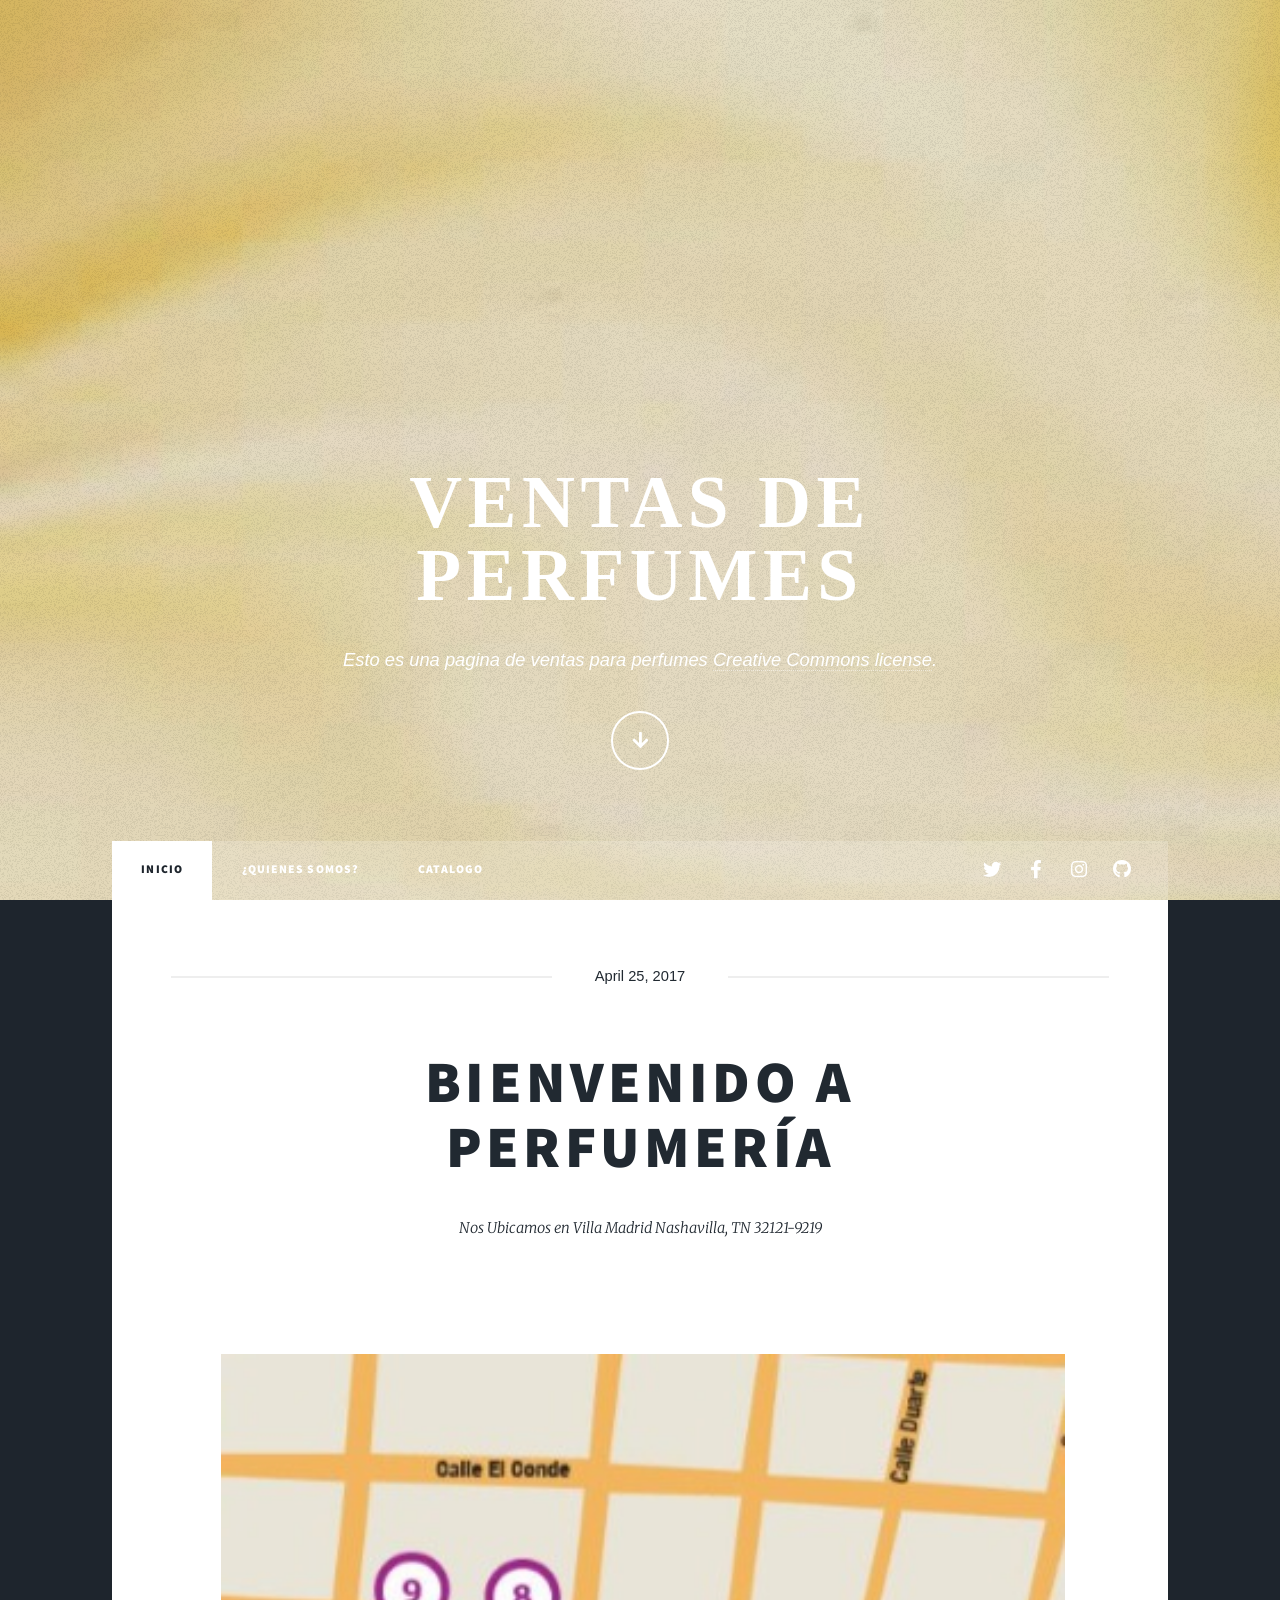
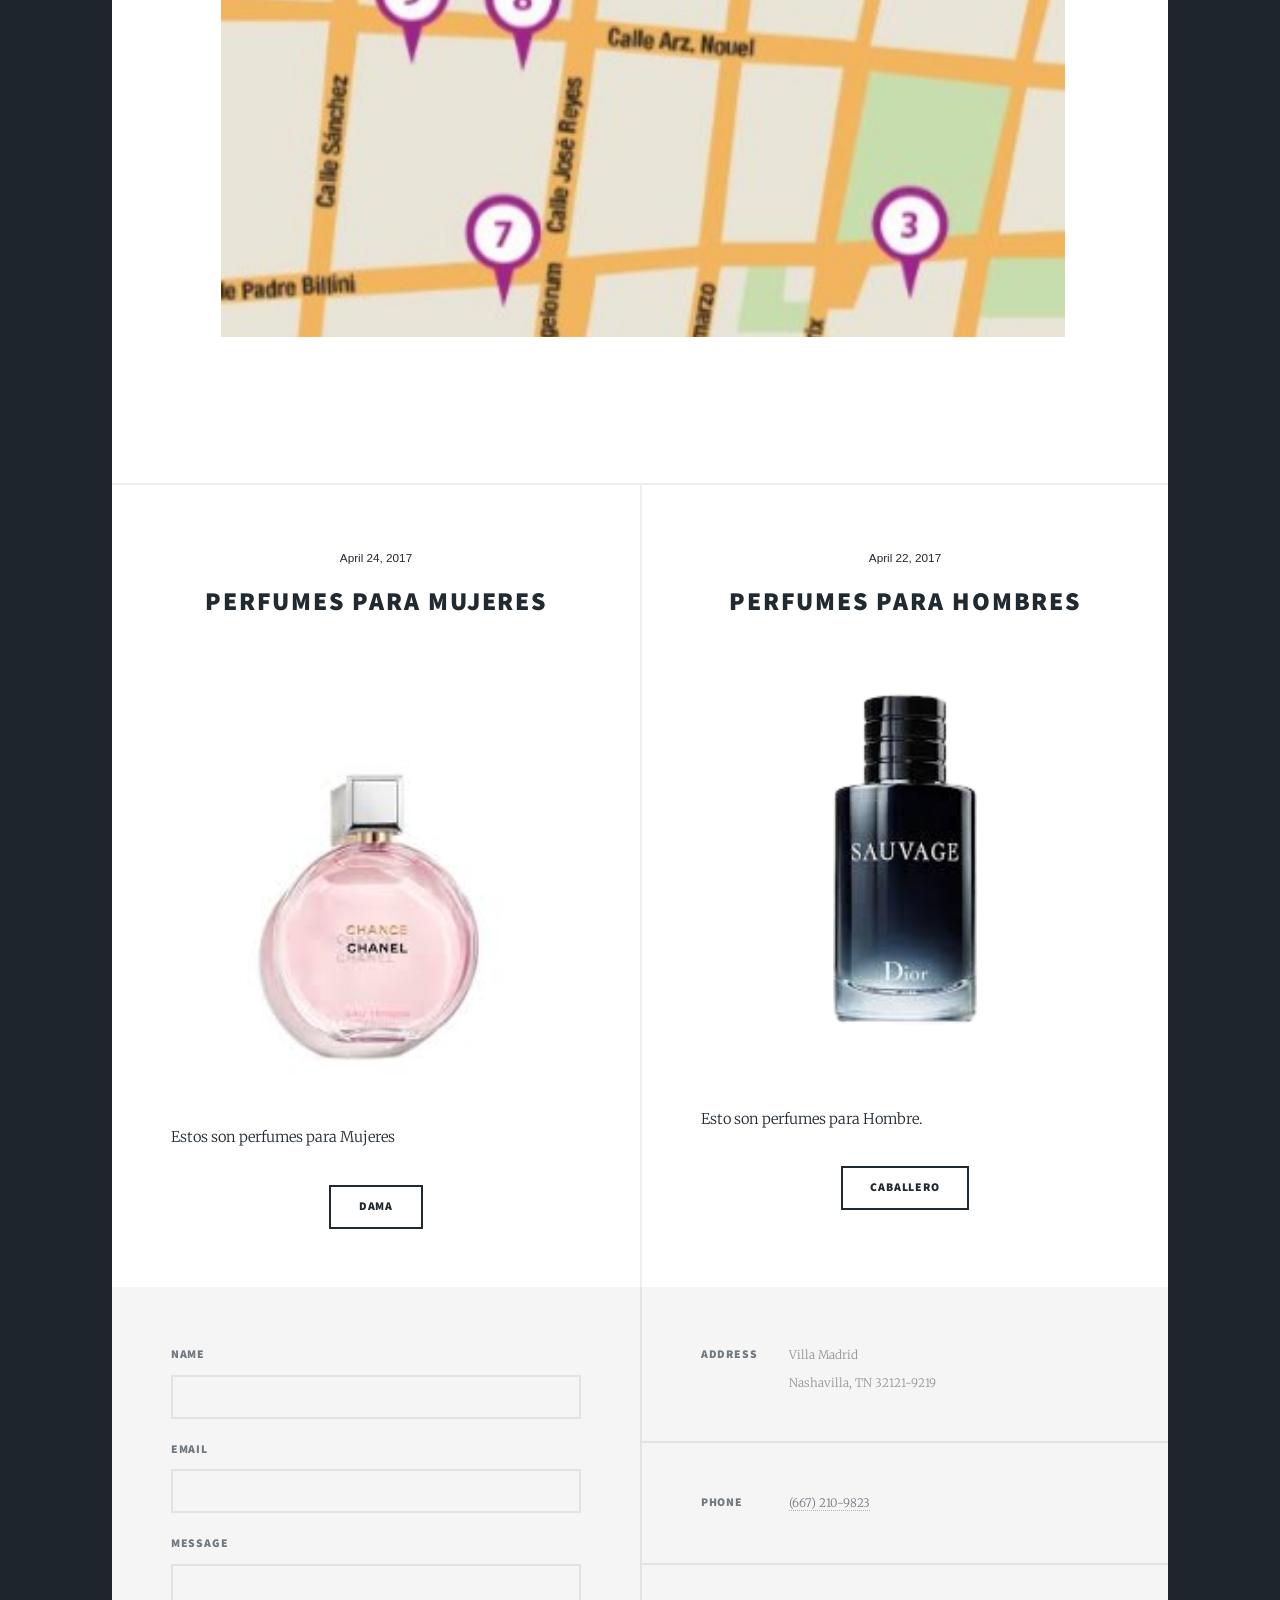
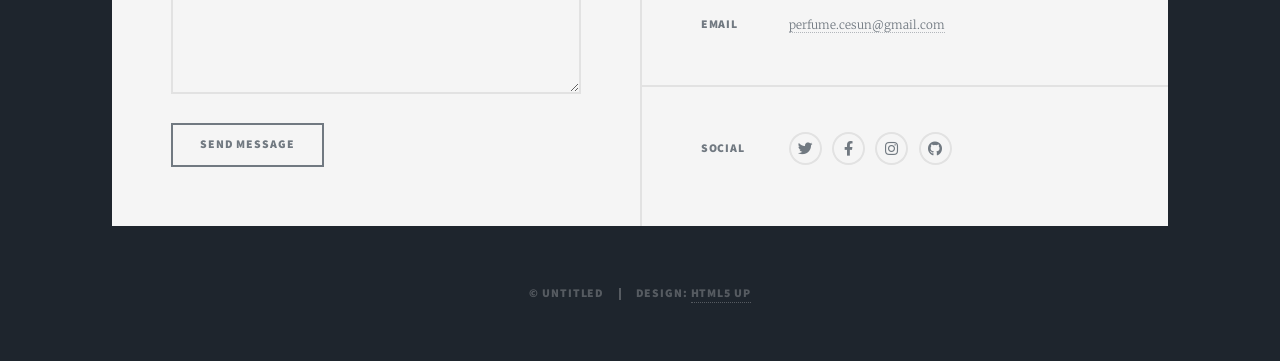
<file: index.html>
<!DOCTYPE HTML>
<!--
	Massively by HTML5 UP
	html5up.net | @ajlkn
	Free for personal and commercial use under the CCA 3.0 license (html5up.net/license)
-->
<html>
	<head>
		<title>Massively by HTML5 UP</title>
		<meta charset="utf-8" />
		<meta name="viewport" content="width=device-width, initial-scale=1, user-scalable=no" />
		<link rel="stylesheet" href="assets/css/main.css" />
		<noscript><link rel="stylesheet" href="assets/css/noscript.css" /></noscript>
	</head>
	<body class="is-preload">

		<!-- Wrapper -->
			<div id="wrapper" class="fade-in">

				<!-- Intro -->
					<div id="intro">
						<h1>VENTAS DE<br />
						PERFUMES</h1>
						<p>Esto es una pagina de ventas para perfumes <a href="https://html5up.net/license">Creative Commons license</a>.</p>
						<ul class="actions">
							<li><a href="#header" class="button icon solid solo fa-arrow-down scrolly">Continue</a></li>
						</ul>
					</div>

				<!-- Header -->
					<header id="header">
						<a href="index.html" class="logo">Inicio</a>
					</header>

				<!-- Nav -->
					<nav id="nav">
						<ul class="links">
							<li class="active"><a href="index.html">Inicio</a></li>
							<li><a href="generic.html">¿Quienes somos?</a></li>
							<li><a href="elements.html">Catalogo</a></li>
						</ul>
						<ul class="icons">
							<li><a href="#" class="icon brands fa-twitter"><span class="label">Twitter</span></a></li>
							<li><a href="#" class="icon brands fa-facebook-f"><span class="label">Facebook</span></a></li>
							<li><a href="#" class="icon brands fa-instagram"><span class="label">Instagram</span></a></li>
							<li><a href="#" class="icon brands fa-github"><span class="label">GitHub</span></a></li>
						</ul>
					</nav>

				<!-- Main -->
					<div id="main">

						<!-- Featured Post -->
							<article class="post featured">
								<header class="major">
									<span class="date">April 25, 2017</span>
									<h2><a href="#">Bienvenido a<br />
									Perfumería</a></h2>
									<p>Nos Ubicamos en Villa Madrid Nashavilla, TN 32121-9219 </p>
								</header>
								<a href="#" class="image main"><img src="images/pic01.jpg" alt="" /></a>
								<ul class="actions special">
								</ul>
							</article>

						<!-- Posts -->
							<section class="posts">
								<article>
									<header>
										<span class="date">April 24, 2017</span>
										<h2><a href="#">Perfumes para Mujeres<br />
										</a></h2>
									</header>
									<a href="#" class="image fit"><img src="images/pic02.jpg" alt="" /></a>
									<p>Estos son perfumes para Mujeres</p>
									<ul class="actions special">
										<li><a href="#" class="button">Dama</a></li>
									</ul>
								</article>
								<article>
									<header>
										<span class="date">April 22, 2017</span>
										<h2><a href="#">Perfumes para Hombres<br />
									</a></h2>
									</header>
									<a href="#" class="image fit"><img src="images/pic03.jpg" alt="" /></a>
									<p>Esto son perfumes para Hombre.</p>
									<ul class="actions special">
										<li><a href="#" class="button">Caballero</a></li>
									</ul>
								</article>
								
							</section>

				

					</div>

				<!-- Footer -->
					<footer id="footer">
						<section>
							<form method="post" action="#">
								<div class="fields">
									<div class="field">
										<label for="name">Name</label>
										<input type="text" name="name" id="name" />
									</div>
									<div class="field">
										<label for="email">Email</label>
										<input type="text" name="email" id="email" />
									</div>
									<div class="field">
										<label for="message">Message</label>
										<textarea name="message" id="message" rows="3"></textarea>
									</div>
								</div>
								<ul class="actions">
									<li><input type="submit" value="Send Message" /></li>
								</ul>
							</form>
						</section>
						<section class="split contact">
							<section class="alt">
								<h3>Address</h3>
								<p>Villa Madrid<br />
								Nashavilla, TN 32121-9219</p>
							</section>
							<section>
								<h3>Phone</h3>
								<p><a href="#">(667) 210-9823</a></p>
							</section>
							<section>
								<h3>Email</h3>
								<p><a href="#">perfume.cesun@gmail.com</a></p>
							</section>
							<section>
								<h3>Social</h3>
								<ul class="icons alt">
									<li><a href="#" class="icon brands alt fa-twitter"><span class="label">Twitter</span></a></li>
									<li><a href="#" class="icon brands alt fa-facebook-f"><span class="label">Facebook</span></a></li>
									<li><a href="#" class="icon brands alt fa-instagram"><span class="label">Instagram</span></a></li>
									<li><a href="#" class="icon brands alt fa-github"><span class="label">GitHub</span></a></li>
								</ul>
							</section>
						</section>
					</footer>

				<!-- Copyright -->
					<div id="copyright">
						<ul><li>&copy; Untitled</li><li>Design: <a href="https://html5up.net">HTML5 UP</a></li></ul>
					</div>

			</div>

		<!-- Scripts -->
			<script src="assets/js/jquery.min.js"></script>
			<script src="assets/js/jquery.scrollex.min.js"></script>
			<script src="assets/js/jquery.scrolly.min.js"></script>
			<script src="assets/js/browser.min.js"></script>
			<script src="assets/js/breakpoints.min.js"></script>
			<script src="assets/js/util.js"></script>
			<script src="assets/js/main.js"></script>

	</body>
</html>
</file>
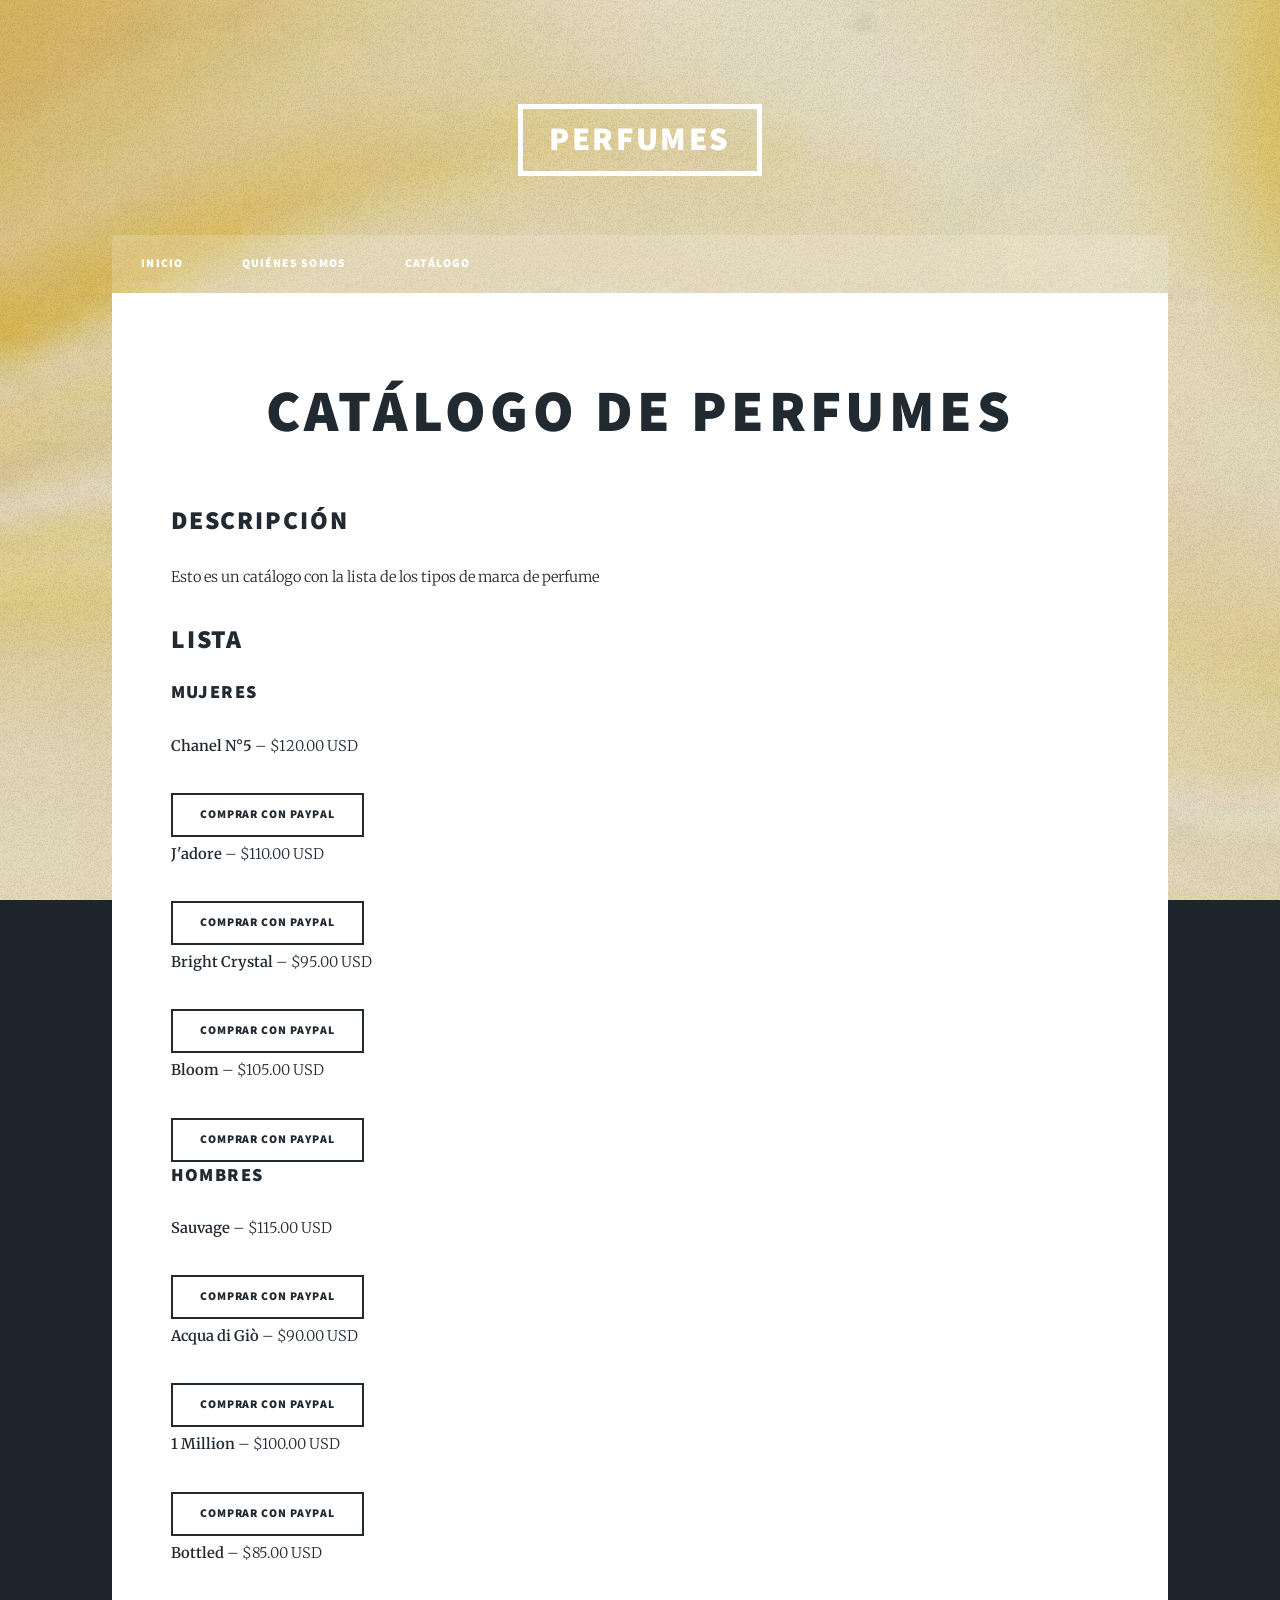
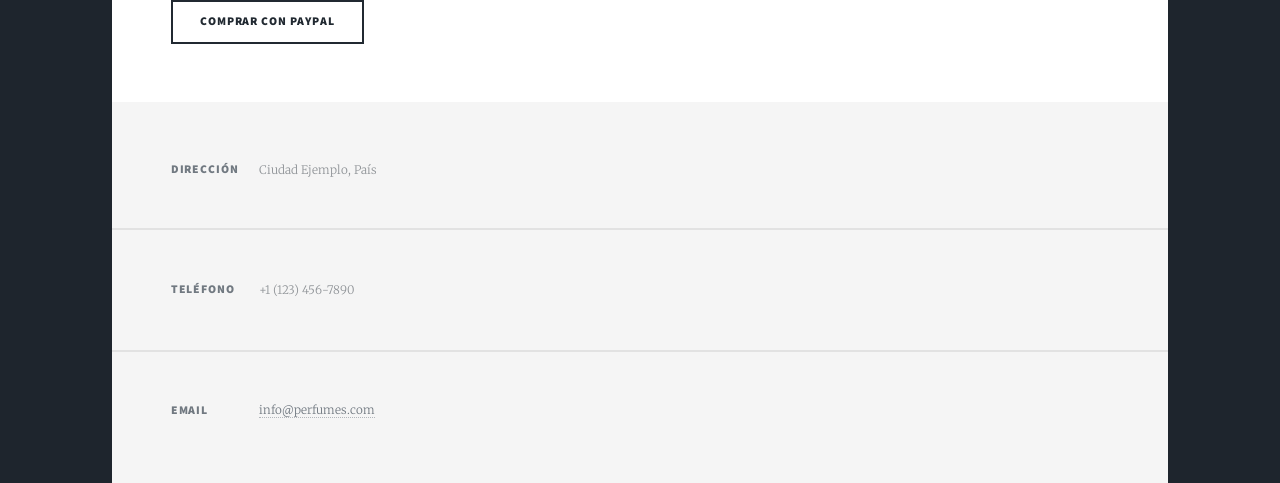
<file: elements.html>
<!DOCTYPE HTML>
<!--
	Massively by HTML5 UP
	html5up.net | @ajlkn
	Free for personal and commercial use under the CCA 3.0 license (html5up.net/license)
-->
<html>
	<head>
		<title>Catálogo - Perfumes</title>
		<meta charset="utf-8" />
		<meta name="viewport" content="width=device-width, initial-scale=1, user-scalable=no" />
		<link rel="stylesheet" href="assets/css/main.css" />
		<noscript><link rel="stylesheet" href="assets/css/noscript.css" /></noscript>
	</head>
	<body class="is-preload">

		<!-- Wrapper -->
			<div id="wrapper" class="fade-in">

				<!-- Header -->
					<header id="header">
						<a href="index.html" class="logo">Perfumes</a>
					</header>

				<!-- Nav -->
					<nav id="nav">
						<ul class="links">
							<li><a href="index.html">Inicio</a></li>
							<li><a href="generic.html">Quiénes Somos</a></li>
							<li><a href="elements.html">Catálogo</a></li>
						</ul>
					</nav>

				<!-- Main -->
					<div id="main">

						<section class="post">
							<header class="major">
								<h1>Catálogo de Perfumes</h1>
							</header>

							<!-- Descripción -->
							<h2>Descripción</h2>
							<p>Esto es un catálogo con la lista de los tipos de marca de perfume</p>

							<!-- Lista de perfumes con botones de pago -->
							<h2>Lista</h2>

							<!-- Mujeres -->
							<h3>Mujeres</h3>
							<div class="perfume-item" data-nombre="Chanel N°5" data-precio="120.00">
								<p><strong>Chanel N°5</strong> – $120.00 USD</p>
								<button class="btn-comprar-paypal">Comprar con PayPal</button>
							</div>

							<div class="perfume-item" data-nombre="J'adore" data-precio="110.00">
								<p><strong>J'adore</strong> – $110.00 USD</p>
								<button class="btn-comprar-paypal">Comprar con PayPal</button>
							</div>

							<div class="perfume-item" data-nombre="Bright Crystal" data-precio="95.00">
								<p><strong>Bright Crystal</strong> – $95.00 USD</p>
								<button class="btn-comprar-paypal">Comprar con PayPal</button>
							</div>

							<div class="perfume-item" data-nombre="Bloom" data-precio="105.00">
								<p><strong>Bloom</strong> – $105.00 USD</p>
								<button class="btn-comprar-paypal">Comprar con PayPal</button>
							</div>

							<!-- Hombres -->
							<h3>Hombres</h3>
							<div class="perfume-item" data-nombre="Sauvage" data-precio="115.00">
								<p><strong>Sauvage</strong> – $115.00 USD</p>
								<button class="btn-comprar-paypal">Comprar con PayPal</button>
							</div>

							<div class="perfume-item" data-nombre="Acqua di Giò" data-precio="90.00">
								<p><strong>Acqua di Giò</strong> – $90.00 USD</p>
								<button class="btn-comprar-paypal">Comprar con PayPal</button>
							</div>

							<div class="perfume-item" data-nombre="1 Million" data-precio="100.00">
								<p><strong>1 Million</strong> – $100.00 USD</p>
								<button class="btn-comprar-paypal">Comprar con PayPal</button>
							</div>

							<div class="perfume-item" data-nombre="Bottled" data-precio="85.00">
								<p><strong>Bottled</strong> – $85.00 USD</p>
								<button class="btn-comprar-paypal">Comprar con PayPal</button>
							</div>

						</section>

					</div>

				<!-- Footer -->
					<footer id="footer">
						<section class="split contact">
							<section class="alt">
								<h3>Dirección</h3>
								<p>Ciudad Ejemplo, País</p>
							</section>
							<section>
								<h3>Teléfono</h3>
								<p>+1 (123) 456-7890</p>
							</section>
							<section>
								<h3>Email</h3>
								<p><a href="mailto:info@perfumes.com">info@perfumes.com</a></p>
							</section>
						</section>
					</footer>

			</div>

		<!-- Scripts -->
			<script src="assets/js/jquery.min.js"></script>
			<script src="assets/js/jquery.scrollex.min.js"></script>
			<script src="assets/js/jquery.scrolly.min.js"></script>
			<script src="assets/js/browser.min.js"></script>
			<script src="assets/js/breakpoints.min.js"></script>
			<script src="assets/js/util.js"></script>
			<script src="assets/js/main.js"></script>

		<!-- PayPal Integration -->
		<script>
			document.querySelectorAll('.btn-comprar-paypal').forEach(button => {
				button.addEventListener('click', async function () {
					const item = this.closest('.perfume-item');
					const nombre = item.dataset.nombre;
					const precio = parseFloat(item.dataset.precio);

					if (!nombre || isNaN(precio)) {
						alert('Error: datos del producto incompletos.');
						return;
					}

					try {
						// Llamada a tu backend Java
						const response = await fetch('http://localhost:8080/api/paypal/create-order', {
							method: 'POST',
							headers: { 'Content-Type': 'application/json' },
							body: JSON.stringify({ nombre, precio })
						});

						const data = await response.json();

						if (data.orderId) {
							// Redirigir a PayPal (Sandbox)
							window.location.href = `https://www.sandbox.paypal.com/checkoutnow?token=${data.orderId}`;
						} else {
							alert('Error al crear la orden: ' + (data.message || 'Inténtalo de nuevo.'));
						}
					} catch (error) {
						console.error('Error:', error);
						alert('No se pudo conectar con el servidor de pagos.');
					}
				});
			});
		</script>
<script>
  // Función para iniciar el pago
  function iniciarPago(nombre, precio) {
    fetch('http://localhost:8080/api/paypal/create-order', {
      method: 'POST',
      headers: {
        'Content-Type': 'application/json'
      },
      body: JSON.stringify({ nombre: nombre, precio: precio })
    })
    .then(response => {
      if (!response.ok) {
        throw new Error('Error en la respuesta del servidor');
      }
      return response.json();
    })
    .then(data => {
      if (data.orderId) {
        // Redirigir a PayPal Sandbox
        window.location.href = `https://www.sandbox.paypal.com/checkoutnow?token=${data.orderId}`;
      } else {
        alert('Error: ' + (data.message || 'No se recibió el ID de la orden.'));
      }
    })
    .catch(error => {
      console.error('Error al conectar con el backend:', error);
      alert('No se pudo conectar con el servidor de pagos. ¿Está el backend corriendo?');
    });
  }

  // Agregar evento a cada botón de compra
  document.addEventListener('DOMContentLoaded', function () {
    const botones = document.querySelectorAll('.btn-comprar-paypal');
    botones.forEach(btn => {
      btn.addEventListener('click', function () {
        const item = this.closest('.perfume-item') || this.parentElement;
        const nombre = item.dataset.nombre;
        const precio = parseFloat(item.dataset.precio);

        if (!nombre || isNaN(precio)) {
          alert('Error: datos del producto no válidos.');
          return;
        }

        if (confirm(`¿Deseas comprar "${nombre}" por $${precio.toFixed(2)} USD?`)) {
          iniciarPago(nombre, precio);
        }
      });
    });
  });
</script>


	</body>
</html>
</file>
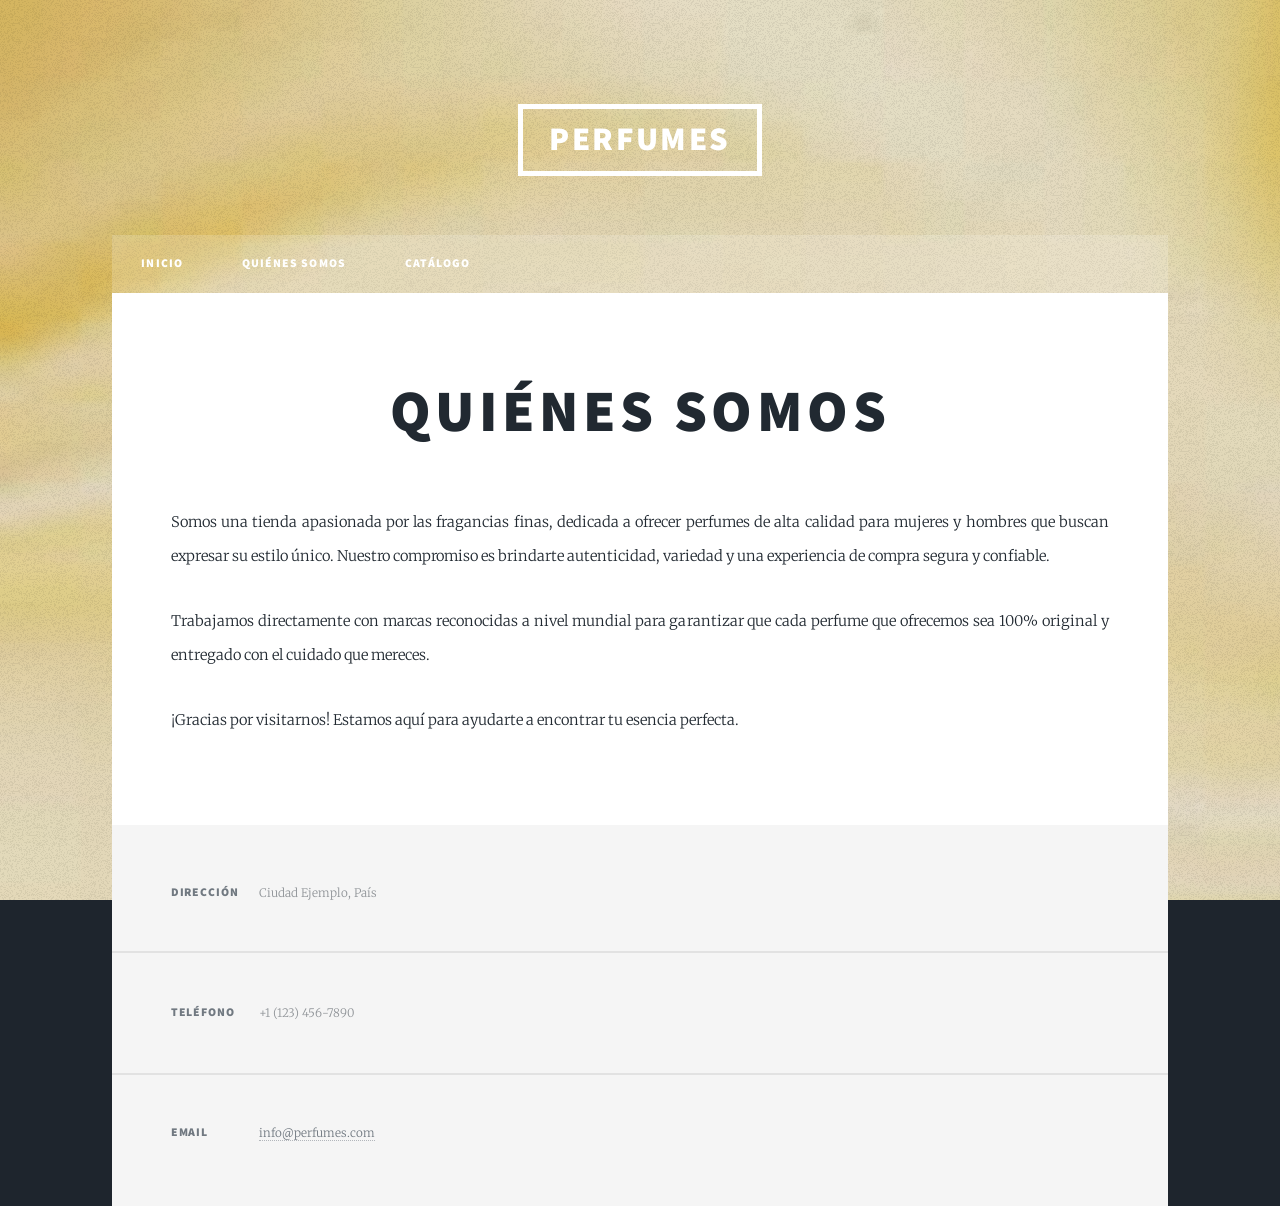
<file: generic.html>
<!DOCTYPE HTML>
<!--
	Massively by HTML5 UP
	html5up.net | @ajlkn
	Free for personal and commercial use under the CCA 3.0 license (html5up.net/license)
-->
<html>
	<head>
		<title>Quiénes Somos - Perfumes</title>
		<meta charset="utf-8" />
		<meta name="viewport" content="width=device-width, initial-scale=1, user-scalable=no" />
		<link rel="stylesheet" href="assets/css/main.css" />
		<noscript><link rel="stylesheet" href="assets/css/noscript.css" /></noscript>
	</head>
	<body class="is-preload">

		<!-- Wrapper -->
			<div id="wrapper" class="fade-in">

				<!-- Header -->
					<header id="header">
						<a href="index.html" class="logo">Perfumes</a>
					</header>

				<!-- Nav -->
					<nav id="nav">
						<ul class="links">
							<li><a href="index.html">Inicio</a></li>
							<li><a href="generic.html">Quiénes Somos</a></li>
							<li><a href="elements.html">Catálogo</a></li>
						</ul>
					</nav>

				<!-- Main -->
					<div id="main">

						<section class="post">
							<header class="major">
								<h1>Quiénes Somos</h1>
							</header>

							<p>
								Somos una tienda apasionada por las fragancias finas, dedicada a ofrecer perfumes de alta calidad para mujeres y hombres que buscan expresar su estilo único. 
								Nuestro compromiso es brindarte autenticidad, variedad y una experiencia de compra segura y confiable.
							</p>

							<p>
								Trabajamos directamente con marcas reconocidas a nivel mundial para garantizar que cada perfume que ofrecemos sea 100% original y entregado con el cuidado que mereces.
							</p>

							<p>
								¡Gracias por visitarnos! Estamos aquí para ayudarte a encontrar tu esencia perfecta.
							</p>

						</section>

					</div>

				<!-- Footer -->
					<footer id="footer">
						<section class="split contact">
							<section class="alt">
								<h3>Dirección</h3>
								<p>Ciudad Ejemplo, País</p>
							</section>
							<section>
								<h3>Teléfono</h3>
								<p>+1 (123) 456-7890</p>
							</section>
							<section>
								<h3>Email</h3>
								<p><a href="mailto:info@perfumes.com">info@perfumes.com</a></p>
							</section>
						</section>
					</footer>

			</div>

		<!-- Scripts -->
			<script src="assets/js/jquery.min.js"></script>
			<script src="assets/js/jquery.scrollex.min.js"></script>
			<script src="assets/js/jquery.scrolly.min.js"></script>
			<script src="assets/js/browser.min.js"></script>
			<script src="assets/js/breakpoints.min.js"></script>
			<script src="assets/js/util.js"></script>
			<script src="assets/js/main.js"></script>

	</body>
</html>
</file>
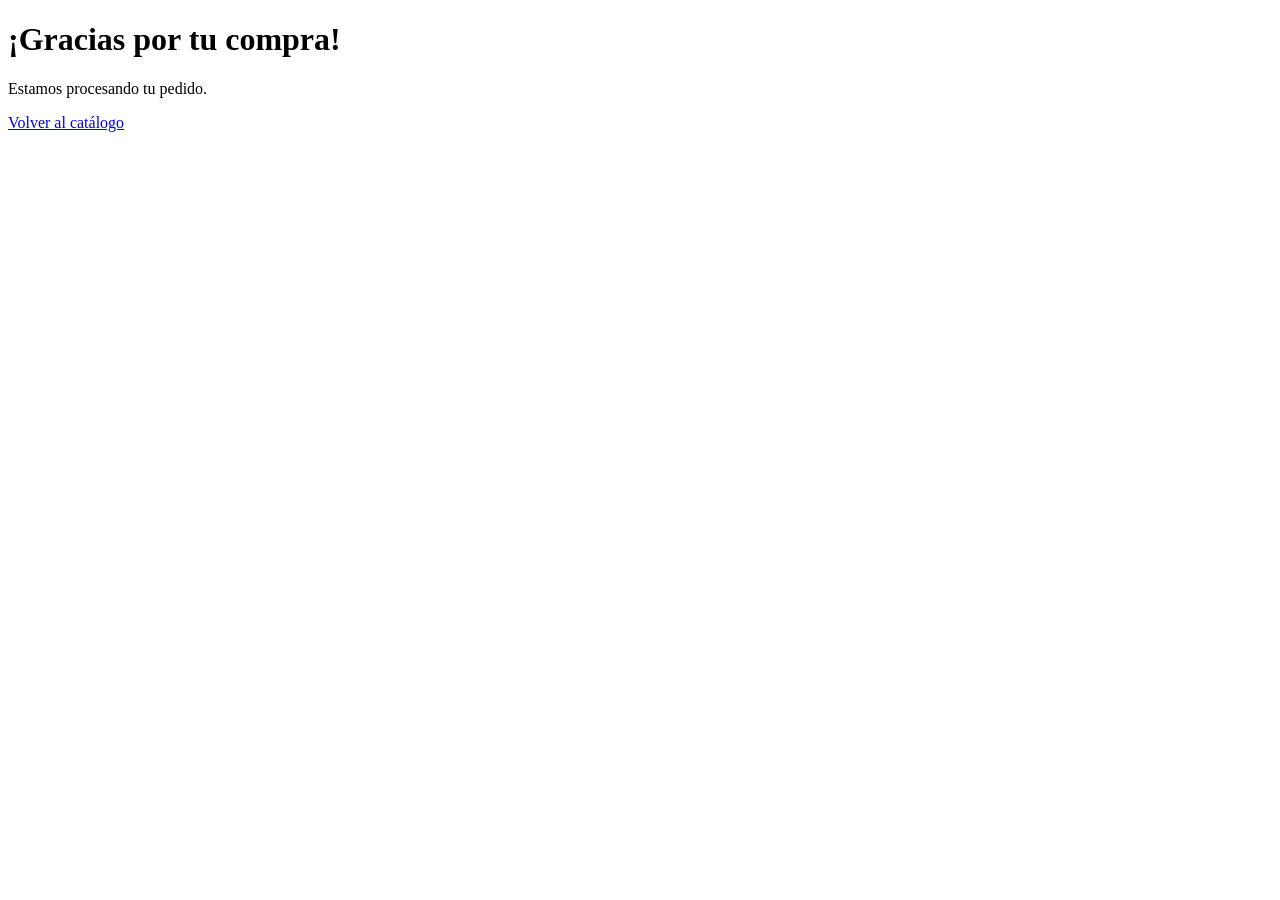
<file: sucess.html>
<!-- success.html -->
<!DOCTYPE html>
<html>
<head>
  <meta charset="utf-8">
  <title>Pago Exitoso</title>
</head>
<body>
  <h1>¡Gracias por tu compra!</h1>
  <p>Estamos procesando tu pedido.</p>
  <a href="elements.html">Volver al catálogo</a>

  <script>
    // Capturar el pago automáticamente
    const urlParams = new URLSearchParams(window.location.search);
    const orderId = urlParams.get('token');

    if (orderId) {
      fetch(`http://localhost:8080/api/paypal/capture-order/${orderId}`, {
        method: 'POST'
      })
      .then(res => res.json())
      .then(data => {
        if (data.status === 'COMPLETED') {
          console.log('Pago capturado con éxito');
        } else {
          alert('El pago no se completó correctamente.');
        }
      })
      .catch(err => {
        console.error('Error al capturar:', err);
        alert('No se pudo confirmar el pago.');
      });
    }
  </script>
</body>
</html>
</file>
<file: assets/css/main.css>
@import url(fontawesome-all.min.css);
@import url("https://fonts.googleapis.com/css?family=Merriweather:300,700,300italic,700italic|Source+Sans+Pro:900");

/*
	Massively by HTML5 UP
	html5up.net | @ajlkn
	Free for personal and commercial use under the CCA 3.0 license (html5up.net/license)
*/

html, body, div, span, applet, object,
iframe, h1, h2, h3, h4, h5, h6, p, blockquote,
pre, a, abbr, acronym, address, big, cite,
code, del, dfn, em, img, ins, kbd, q, s, samp,
small, strike, strong, sub, sup, tt, var, b,
u, i, center, dl, dt, dd, ol, ul, li, fieldset,
form, label, legend, table, caption, tbody,
tfoot, thead, tr, th, td, article, aside,
canvas, details, embed, figure, figcaption,
footer, header, hgroup, menu, nav, output, ruby,
section, summary, time, mark, audio, video {
	margin: 0;
	padding: 0;
	border: 0;
	font-size: 100%;
	font: inherit;
	vertical-align: baseline;}

article, aside, details, figcaption, figure,
footer, header, hgroup, menu, nav, section {
	display: block;}

body {
	line-height: 1;
}

ol, ul {
	list-style: none;
}

blockquote, q {
	quotes: none;
}

	blockquote:before, blockquote:after, q:before, q:after {
		content: '';
		content: none;
	}

table {
	border-collapse: collapse;
	border-spacing: 0;
}

body {
	-webkit-text-size-adjust: none;
}

mark {
	background-color: transparent;
	color: inherit;
}

input::-moz-focus-inner {
	border: 0;
	padding: 0;
}

input, select, textarea {
	-moz-appearance: none;
	-webkit-appearance: none;
	-ms-appearance: none;
	appearance: none;
}

/* Basic */

	@-ms-viewport {
		width: device-width;
	}

	body {
		-ms-overflow-style: scrollbar;
	}

	@media screen and (max-width: 480px) {

		html, body {
			min-width: 320px;
		}

	}

	html {
		box-sizing: border-box;
	}

	*, *:before, *:after {
		box-sizing: inherit;
	}

	body {
		background-color: #1e252d;
	}

		body.is-preload *, body.is-preload *:before, body.is-preload *:after {
			-moz-animation: none !important;
			-webkit-animation: none !important;
			-ms-animation: none !important;
			animation: none !important;
			-moz-transition: none !important;
			-webkit-transition: none !important;
			-ms-transition: none !important;
			transition: none !important;
		}

/* Type */

	html {
		font-size: 16pt;
	}

		@media screen and (max-width: 1680px) {

			html {
				font-size: 12pt;
			}

		}

		@media screen and (max-width: 1280px) {

			html {
				font-size: 11pt;
			}

		}

		@media screen and (max-width: 360px) {

			html {
				font-size: 10pt;
			}

		}

	body {
		color: #212931;
	}

	body, input, select, textarea {
		font-family: "Merriweather", Georgia, serif;
		font-weight: 300;
		font-size: 1rem;
		line-height: 2.375;
	}

	a {
		-moz-transition: color 0.2s ease-in-out, background-color 0.2s ease-in-out, border-color 0.2s ease-in-out, box-shadow 0.2s ease-in-out;
		-webkit-transition: color 0.2s ease-in-out, background-color 0.2s ease-in-out, border-color 0.2s ease-in-out, box-shadow 0.2s ease-in-out;
		-ms-transition: color 0.2s ease-in-out, background-color 0.2s ease-in-out, border-color 0.2s ease-in-out, box-shadow 0.2s ease-in-out;
		transition: color 0.2s ease-in-out, background-color 0.2s ease-in-out, border-color 0.2s ease-in-out, box-shadow 0.2s ease-in-out;
		border-bottom: dotted 1px;
		text-decoration: none;
	}

		a:hover {
			border-bottom-color: transparent;
		}

	strong, b {
		font-weight: 600;
	}

	em, i {
		font-style: italic;
	}

	p {
		text-align: justify;
		margin: 0 0 2rem 0;
	}

	h1, h2, h3, h4, h5, h6 {
		font-family: "Source Sans Pro", Helvetica, sans-serif;
		font-weight: 900;
		line-height: 1.5;
		letter-spacing: 0.075em;
		text-transform: uppercase;
		margin: 0 0 1rem 0;
	}

		h1 a, h2 a, h3 a, h4 a, h5 a, h6 a {
			border-bottom: 0;
			color: inherit;
			text-decoration: none;
		}

	h1 {
		font-size: 4rem;
		line-height: 1.1;
		margin: 0 0 2rem 0;
	}

	h2 {
		font-size: 1.75rem;
		line-height: 1.3;
		margin: 0 0 1.5rem 0;
	}

	h3 {
		font-size: 1.25rem;
		margin: 0 0 1.5rem 0;
	}

	h4 {
		font-size: 1rem;
	}

	h5 {
		font-size: 0.9rem;
	}

	h6 {
		font-size: 0.8rem;
	}

	sub {
		font-size: 0.8rem;
		position: relative;
		top: 0.5rem;
	}

	sup {
		font-size: 0.8rem;
		position: relative;
		top: -0.5rem;
	}

	blockquote {
		border-left: solid 4px;
		font-style: italic;
		margin: 0 0 2rem 0;
		padding: 0.5rem 0 0.5rem 2rem;
	}

	code {
		border: solid 2px;
		font-family: "Courier New", monospace;
		font-size: 0.9rem;
		margin: 0 0.25rem;
		padding: 0.25rem 0.65rem;
	}

	pre {
		-webkit-overflow-scrolling: touch;
		font-family: "Courier New", monospace;
		font-size: 0.9rem;
		margin: 0 0 2rem 0;
	}

		pre code {
			display: block;
			line-height: 1.75;
			padding: 1rem 1.5rem;
			overflow-x: auto;
		}

	hr {
		border: 0;
		border-bottom: solid 2px;
		margin: 3rem 0;
	}

		hr.major {
			margin: 5rem 0;
		}

	.align-left {
		text-align: left;
	}

	.align-center {
		text-align: center;
	}

	.align-right {
		text-align: right;
	}

	input, select, textarea {
		color: #212931;
	}

	a {
		color: #212931;
		border-bottom-color: rgba(33, 41, 49, 0.5);
	}

		a:hover {
			border-bottom-color: transparent;
			color: #18bfef !important;
		}

	strong, b {
		color: #212931;
	}

	h1, h2, h3, h4, h5, h6 {
		color: #212931;
	}

	blockquote {
		border-left-color: #eeeeee;
	}

	code {
		background: rgba(220, 220, 220, 0.25);
		border-color: #eeeeee;
	}

	hr {
		border-bottom-color: #eeeeee;
	}

/* Row */

	.row {
		display: flex;
		flex-wrap: wrap;
		box-sizing: border-box;
		align-items: stretch;
	}

		.row > * {
			box-sizing: border-box;
		}

		.row.gtr-uniform > * > :last-child {
			margin-bottom: 0;
		}

		.row.aln-left {
			justify-content: flex-start;
		}

		.row.aln-center {
			justify-content: center;
		}

		.row.aln-right {
			justify-content: flex-end;
		}

		.row.aln-top {
			align-items: flex-start;
		}

		.row.aln-middle {
			align-items: center;
		}

		.row.aln-bottom {
			align-items: flex-end;
		}

		.row > .imp {
			order: -1;
		}

		.row > .col-1 {
			width: 8.33333%;
		}

		.row > .off-1 {
			margin-left: 8.33333%;
		}

		.row > .col-2 {
			width: 16.66667%;
		}

		.row > .off-2 {
			margin-left: 16.66667%;
		}

		.row > .col-3 {
			width: 25%;
		}

		.row > .off-3 {
			margin-left: 25%;
		}

		.row > .col-4 {
			width: 33.33333%;
		}

		.row > .off-4 {
			margin-left: 33.33333%;
		}

		.row > .col-5 {
			width: 41.66667%;
		}

		.row > .off-5 {
			margin-left: 41.66667%;
		}

		.row > .col-6 {
			width: 50%;
		}

		.row > .off-6 {
			margin-left: 50%;
		}

		.row > .col-7 {
			width: 58.33333%;
		}

		.row > .off-7 {
			margin-left: 58.33333%;
		}

		.row > .col-8 {
			width: 66.66667%;
		}

		.row > .off-8 {
			margin-left: 66.66667%;
		}

		.row > .col-9 {
			width: 75%;
		}

		.row > .off-9 {
			margin-left: 75%;
		}

		.row > .col-10 {
			width: 83.33333%;
		}

		.row > .off-10 {
			margin-left: 83.33333%;
		}

		.row > .col-11 {
			width: 91.66667%;
		}

		.row > .off-11 {
			margin-left: 91.66667%;
		}

		.row > .col-12 {
			width: 100%;
		}

		.row > .off-12 {
			margin-left: 100%;
		}

		.row.gtr-0 {
			margin-top: 0;
			margin-left: 0rem;
		}

			.row.gtr-0 > * {
				padding: 0 0 0 0rem;
			}

			.row.gtr-0.gtr-uniform {
				margin-top: 0rem;
			}

				.row.gtr-0.gtr-uniform > * {
					padding-top: 0rem;
				}

		.row.gtr-25 {
			margin-top: 0;
			margin-left: -0.375rem;
		}

			.row.gtr-25 > * {
				padding: 0 0 0 0.375rem;
			}

			.row.gtr-25.gtr-uniform {
				margin-top: -0.375rem;
			}

				.row.gtr-25.gtr-uniform > * {
					padding-top: 0.375rem;
				}

		.row.gtr-50 {
			margin-top: 0;
			margin-left: -0.75rem;
		}

			.row.gtr-50 > * {
				padding: 0 0 0 0.75rem;
			}

			.row.gtr-50.gtr-uniform {
				margin-top: -0.75rem;
			}

				.row.gtr-50.gtr-uniform > * {
					padding-top: 0.75rem;
				}

		.row {
			margin-top: 0;
			margin-left: -1.5rem;
		}

			.row > * {
				padding: 0 0 0 1.5rem;
			}

			.row.gtr-uniform {
				margin-top: -1.5rem;
			}

				.row.gtr-uniform > * {
					padding-top: 1.5rem;
				}

		.row.gtr-150 {
			margin-top: 0;
			margin-left: -2.25rem;
		}

			.row.gtr-150 > * {
				padding: 0 0 0 2.25rem;
			}

			.row.gtr-150.gtr-uniform {
				margin-top: -2.25rem;
			}

				.row.gtr-150.gtr-uniform > * {
					padding-top: 2.25rem;
				}

		.row.gtr-200 {
			margin-top: 0;
			margin-left: -3rem;
		}

			.row.gtr-200 > * {
				padding: 0 0 0 3rem;
			}

			.row.gtr-200.gtr-uniform {
				margin-top: -3rem;
			}

				.row.gtr-200.gtr-uniform > * {
					padding-top: 3rem;
				}

		@media screen and (max-width: 1680px) {

			.row {
				display: flex;
				flex-wrap: wrap;
				box-sizing: border-box;
				align-items: stretch;
			}

				.row > * {
					box-sizing: border-box;
				}

				.row.gtr-uniform > * > :last-child {
					margin-bottom: 0;
				}

				.row.aln-left {
					justify-content: flex-start;
				}

				.row.aln-center {
					justify-content: center;
				}

				.row.aln-right {
					justify-content: flex-end;
				}

				.row.aln-top {
					align-items: flex-start;
				}

				.row.aln-middle {
					align-items: center;
				}

				.row.aln-bottom {
					align-items: flex-end;
				}

				.row > .imp-xlarge {
					order: -1;
				}

				.row > .col-1-xlarge {
					width: 8.33333%;
				}

				.row > .off-1-xlarge {
					margin-left: 8.33333%;
				}

				.row > .col-2-xlarge {
					width: 16.66667%;
				}

				.row > .off-2-xlarge {
					margin-left: 16.66667%;
				}

				.row > .col-3-xlarge {
					width: 25%;
				}

				.row > .off-3-xlarge {
					margin-left: 25%;
				}

				.row > .col-4-xlarge {
					width: 33.33333%;
				}

				.row > .off-4-xlarge {
					margin-left: 33.33333%;
				}

				.row > .col-5-xlarge {
					width: 41.66667%;
				}

				.row > .off-5-xlarge {
					margin-left: 41.66667%;
				}

				.row > .col-6-xlarge {
					width: 50%;
				}

				.row > .off-6-xlarge {
					margin-left: 50%;
				}

				.row > .col-7-xlarge {
					width: 58.33333%;
				}

				.row > .off-7-xlarge {
					margin-left: 58.33333%;
				}

				.row > .col-8-xlarge {
					width: 66.66667%;
				}

				.row > .off-8-xlarge {
					margin-left: 66.66667%;
				}

				.row > .col-9-xlarge {
					width: 75%;
				}

				.row > .off-9-xlarge {
					margin-left: 75%;
				}

				.row > .col-10-xlarge {
					width: 83.33333%;
				}

				.row > .off-10-xlarge {
					margin-left: 83.33333%;
				}

				.row > .col-11-xlarge {
					width: 91.66667%;
				}

				.row > .off-11-xlarge {
					margin-left: 91.66667%;
				}

				.row > .col-12-xlarge {
					width: 100%;
				}

				.row > .off-12-xlarge {
					margin-left: 100%;
				}

				.row.gtr-0 {
					margin-top: 0;
					margin-left: 0rem;
				}

					.row.gtr-0 > * {
						padding: 0 0 0 0rem;
					}

					.row.gtr-0.gtr-uniform {
						margin-top: 0rem;
					}

						.row.gtr-0.gtr-uniform > * {
							padding-top: 0rem;
						}

				.row.gtr-25 {
					margin-top: 0;
					margin-left: -0.375rem;
				}

					.row.gtr-25 > * {
						padding: 0 0 0 0.375rem;
					}

					.row.gtr-25.gtr-uniform {
						margin-top: -0.375rem;
					}

						.row.gtr-25.gtr-uniform > * {
							padding-top: 0.375rem;
						}

				.row.gtr-50 {
					margin-top: 0;
					margin-left: -0.75rem;
				}

					.row.gtr-50 > * {
						padding: 0 0 0 0.75rem;
					}

					.row.gtr-50.gtr-uniform {
						margin-top: -0.75rem;
					}

						.row.gtr-50.gtr-uniform > * {
							padding-top: 0.75rem;
						}

				.row {
					margin-top: 0;
					margin-left: -1.5rem;
				}

					.row > * {
						padding: 0 0 0 1.5rem;
					}

					.row.gtr-uniform {
						margin-top: -1.5rem;
					}

						.row.gtr-uniform > * {
							padding-top: 1.5rem;
						}

				.row.gtr-150 {
					margin-top: 0;
					margin-left: -2.25rem;
				}

					.row.gtr-150 > * {
						padding: 0 0 0 2.25rem;
					}

					.row.gtr-150.gtr-uniform {
						margin-top: -2.25rem;
					}

						.row.gtr-150.gtr-uniform > * {
							padding-top: 2.25rem;
						}

				.row.gtr-200 {
					margin-top: 0;
					margin-left: -3rem;
				}

					.row.gtr-200 > * {
						padding: 0 0 0 3rem;
					}

					.row.gtr-200.gtr-uniform {
						margin-top: -3rem;
					}

						.row.gtr-200.gtr-uniform > * {
							padding-top: 3rem;
						}

		}

		@media screen and (max-width: 1280px) {

			.row {
				display: flex;
				flex-wrap: wrap;
				box-sizing: border-box;
				align-items: stretch;
			}

				.row > * {
					box-sizing: border-box;
				}

				.row.gtr-uniform > * > :last-child {
					margin-bottom: 0;
				}

				.row.aln-left {
					justify-content: flex-start;
				}

				.row.aln-center {
					justify-content: center;
				}

				.row.aln-right {
					justify-content: flex-end;
				}

				.row.aln-top {
					align-items: flex-start;
				}

				.row.aln-middle {
					align-items: center;
				}

				.row.aln-bottom {
					align-items: flex-end;
				}

				.row > .imp-large {
					order: -1;
				}

				.row > .col-1-large {
					width: 8.33333%;
				}

				.row > .off-1-large {
					margin-left: 8.33333%;
				}

				.row > .col-2-large {
					width: 16.66667%;
				}

				.row > .off-2-large {
					margin-left: 16.66667%;
				}

				.row > .col-3-large {
					width: 25%;
				}

				.row > .off-3-large {
					margin-left: 25%;
				}

				.row > .col-4-large {
					width: 33.33333%;
				}

				.row > .off-4-large {
					margin-left: 33.33333%;
				}

				.row > .col-5-large {
					width: 41.66667%;
				}

				.row > .off-5-large {
					margin-left: 41.66667%;
				}

				.row > .col-6-large {
					width: 50%;
				}

				.row > .off-6-large {
					margin-left: 50%;
				}

				.row > .col-7-large {
					width: 58.33333%;
				}

				.row > .off-7-large {
					margin-left: 58.33333%;
				}

				.row > .col-8-large {
					width: 66.66667%;
				}

				.row > .off-8-large {
					margin-left: 66.66667%;
				}

				.row > .col-9-large {
					width: 75%;
				}

				.row > .off-9-large {
					margin-left: 75%;
				}

				.row > .col-10-large {
					width: 83.33333%;
				}

				.row > .off-10-large {
					margin-left: 83.33333%;
				}

				.row > .col-11-large {
					width: 91.66667%;
				}

				.row > .off-11-large {
					margin-left: 91.66667%;
				}

				.row > .col-12-large {
					width: 100%;
				}

				.row > .off-12-large {
					margin-left: 100%;
				}

				.row.gtr-0 {
					margin-top: 0;
					margin-left: 0rem;
				}

					.row.gtr-0 > * {
						padding: 0 0 0 0rem;
					}

					.row.gtr-0.gtr-uniform {
						margin-top: 0rem;
					}

						.row.gtr-0.gtr-uniform > * {
							padding-top: 0rem;
						}

				.row.gtr-25 {
					margin-top: 0;
					margin-left: -0.375rem;
				}

					.row.gtr-25 > * {
						padding: 0 0 0 0.375rem;
					}

					.row.gtr-25.gtr-uniform {
						margin-top: -0.375rem;
					}

						.row.gtr-25.gtr-uniform > * {
							padding-top: 0.375rem;
						}

				.row.gtr-50 {
					margin-top: 0;
					margin-left: -0.75rem;
				}

					.row.gtr-50 > * {
						padding: 0 0 0 0.75rem;
					}

					.row.gtr-50.gtr-uniform {
						margin-top: -0.75rem;
					}

						.row.gtr-50.gtr-uniform > * {
							padding-top: 0.75rem;
						}

				.row {
					margin-top: 0;
					margin-left: -1.5rem;
				}

					.row > * {
						padding: 0 0 0 1.5rem;
					}

					.row.gtr-uniform {
						margin-top: -1.5rem;
					}

						.row.gtr-uniform > * {
							padding-top: 1.5rem;
						}

				.row.gtr-150 {
					margin-top: 0;
					margin-left: -2.25rem;
				}

					.row.gtr-150 > * {
						padding: 0 0 0 2.25rem;
					}

					.row.gtr-150.gtr-uniform {
						margin-top: -2.25rem;
					}

						.row.gtr-150.gtr-uniform > * {
							padding-top: 2.25rem;
						}

				.row.gtr-200 {
					margin-top: 0;
					margin-left: -3rem;
				}

					.row.gtr-200 > * {
						padding: 0 0 0 3rem;
					}

					.row.gtr-200.gtr-uniform {
						margin-top: -3rem;
					}

						.row.gtr-200.gtr-uniform > * {
							padding-top: 3rem;
						}

		}

		@media screen and (max-width: 980px) {

			.row {
				display: flex;
				flex-wrap: wrap;
				box-sizing: border-box;
				align-items: stretch;
			}

				.row > * {
					box-sizing: border-box;
				}

				.row.gtr-uniform > * > :last-child {
					margin-bottom: 0;
				}

				.row.aln-left {
					justify-content: flex-start;
				}

				.row.aln-center {
					justify-content: center;
				}

				.row.aln-right {
					justify-content: flex-end;
				}

				.row.aln-top {
					align-items: flex-start;
				}

				.row.aln-middle {
					align-items: center;
				}

				.row.aln-bottom {
					align-items: flex-end;
				}

				.row > .imp-medium {
					order: -1;
				}

				.row > .col-1-medium {
					width: 8.33333%;
				}

				.row > .off-1-medium {
					margin-left: 8.33333%;
				}

				.row > .col-2-medium {
					width: 16.66667%;
				}

				.row > .off-2-medium {
					margin-left: 16.66667%;
				}

				.row > .col-3-medium {
					width: 25%;
				}

				.row > .off-3-medium {
					margin-left: 25%;
				}

				.row > .col-4-medium {
					width: 33.33333%;
				}

				.row > .off-4-medium {
					margin-left: 33.33333%;
				}

				.row > .col-5-medium {
					width: 41.66667%;
				}

				.row > .off-5-medium {
					margin-left: 41.66667%;
				}

				.row > .col-6-medium {
					width: 50%;
				}

				.row > .off-6-medium {
					margin-left: 50%;
				}

				.row > .col-7-medium {
					width: 58.33333%;
				}

				.row > .off-7-medium {
					margin-left: 58.33333%;
				}

				.row > .col-8-medium {
					width: 66.66667%;
				}

				.row > .off-8-medium {
					margin-left: 66.66667%;
				}

				.row > .col-9-medium {
					width: 75%;
				}

				.row > .off-9-medium {
					margin-left: 75%;
				}

				.row > .col-10-medium {
					width: 83.33333%;
				}

				.row > .off-10-medium {
					margin-left: 83.33333%;
				}

				.row > .col-11-medium {
					width: 91.66667%;
				}

				.row > .off-11-medium {
					margin-left: 91.66667%;
				}

				.row > .col-12-medium {
					width: 100%;
				}

				.row > .off-12-medium {
					margin-left: 100%;
				}

				.row.gtr-0 {
					margin-top: 0;
					margin-left: 0rem;
				}

					.row.gtr-0 > * {
						padding: 0 0 0 0rem;
					}

					.row.gtr-0.gtr-uniform {
						margin-top: 0rem;
					}

						.row.gtr-0.gtr-uniform > * {
							padding-top: 0rem;
						}

				.row.gtr-25 {
					margin-top: 0;
					margin-left: -0.375rem;
				}

					.row.gtr-25 > * {
						padding: 0 0 0 0.375rem;
					}

					.row.gtr-25.gtr-uniform {
						margin-top: -0.375rem;
					}

						.row.gtr-25.gtr-uniform > * {
							padding-top: 0.375rem;
						}

				.row.gtr-50 {
					margin-top: 0;
					margin-left: -0.75rem;
				}

					.row.gtr-50 > * {
						padding: 0 0 0 0.75rem;
					}

					.row.gtr-50.gtr-uniform {
						margin-top: -0.75rem;
					}

						.row.gtr-50.gtr-uniform > * {
							padding-top: 0.75rem;
						}

				.row {
					margin-top: 0;
					margin-left: -1.5rem;
				}

					.row > * {
						padding: 0 0 0 1.5rem;
					}

					.row.gtr-uniform {
						margin-top: -1.5rem;
					}

						.row.gtr-uniform > * {
							padding-top: 1.5rem;
						}

				.row.gtr-150 {
					margin-top: 0;
					margin-left: -2.25rem;
				}

					.row.gtr-150 > * {
						padding: 0 0 0 2.25rem;
					}

					.row.gtr-150.gtr-uniform {
						margin-top: -2.25rem;
					}

						.row.gtr-150.gtr-uniform > * {
							padding-top: 2.25rem;
						}

				.row.gtr-200 {
					margin-top: 0;
					margin-left: -3rem;
				}

					.row.gtr-200 > * {
						padding: 0 0 0 3rem;
					}

					.row.gtr-200.gtr-uniform {
						margin-top: -3rem;
					}

						.row.gtr-200.gtr-uniform > * {
							padding-top: 3rem;
						}

		}

		@media screen and (max-width: 736px) {

			.row {
				display: flex;
				flex-wrap: wrap;
				box-sizing: border-box;
				align-items: stretch;
			}

				.row > * {
					box-sizing: border-box;
				}

				.row.gtr-uniform > * > :last-child {
					margin-bottom: 0;
				}

				.row.aln-left {
					justify-content: flex-start;
				}

				.row.aln-center {
					justify-content: center;
				}

				.row.aln-right {
					justify-content: flex-end;
				}

				.row.aln-top {
					align-items: flex-start;
				}

				.row.aln-middle {
					align-items: center;
				}

				.row.aln-bottom {
					align-items: flex-end;
				}

				.row > .imp-small {
					order: -1;
				}

				.row > .col-1-small {
					width: 8.33333%;
				}

				.row > .off-1-small {
					margin-left: 8.33333%;
				}

				.row > .col-2-small {
					width: 16.66667%;
				}

				.row > .off-2-small {
					margin-left: 16.66667%;
				}

				.row > .col-3-small {
					width: 25%;
				}

				.row > .off-3-small {
					margin-left: 25%;
				}

				.row > .col-4-small {
					width: 33.33333%;
				}

				.row > .off-4-small {
					margin-left: 33.33333%;
				}

				.row > .col-5-small {
					width: 41.66667%;
				}

				.row > .off-5-small {
					margin-left: 41.66667%;
				}

				.row > .col-6-small {
					width: 50%;
				}

				.row > .off-6-small {
					margin-left: 50%;
				}

				.row > .col-7-small {
					width: 58.33333%;
				}

				.row > .off-7-small {
					margin-left: 58.33333%;
				}

				.row > .col-8-small {
					width: 66.66667%;
				}

				.row > .off-8-small {
					margin-left: 66.66667%;
				}

				.row > .col-9-small {
					width: 75%;
				}

				.row > .off-9-small {
					margin-left: 75%;
				}

				.row > .col-10-small {
					width: 83.33333%;
				}

				.row > .off-10-small {
					margin-left: 83.33333%;
				}

				.row > .col-11-small {
					width: 91.66667%;
				}

				.row > .off-11-small {
					margin-left: 91.66667%;
				}

				.row > .col-12-small {
					width: 100%;
				}

				.row > .off-12-small {
					margin-left: 100%;
				}

				.row.gtr-0 {
					margin-top: 0;
					margin-left: 0rem;
				}

					.row.gtr-0 > * {
						padding: 0 0 0 0rem;
					}

					.row.gtr-0.gtr-uniform {
						margin-top: 0rem;
					}

						.row.gtr-0.gtr-uniform > * {
							padding-top: 0rem;
						}

				.row.gtr-25 {
					margin-top: 0;
					margin-left: -0.375rem;
				}

					.row.gtr-25 > * {
						padding: 0 0 0 0.375rem;
					}

					.row.gtr-25.gtr-uniform {
						margin-top: -0.375rem;
					}

						.row.gtr-25.gtr-uniform > * {
							padding-top: 0.375rem;
						}

				.row.gtr-50 {
					margin-top: 0;
					margin-left: -0.75rem;
				}

					.row.gtr-50 > * {
						padding: 0 0 0 0.75rem;
					}

					.row.gtr-50.gtr-uniform {
						margin-top: -0.75rem;
					}

						.row.gtr-50.gtr-uniform > * {
							padding-top: 0.75rem;
						}

				.row {
					margin-top: 0;
					margin-left: -1.5rem;
				}

					.row > * {
						padding: 0 0 0 1.5rem;
					}

					.row.gtr-uniform {
						margin-top: -1.5rem;
					}

						.row.gtr-uniform > * {
							padding-top: 1.5rem;
						}

				.row.gtr-150 {
					margin-top: 0;
					margin-left: -2.25rem;
				}

					.row.gtr-150 > * {
						padding: 0 0 0 2.25rem;
					}

					.row.gtr-150.gtr-uniform {
						margin-top: -2.25rem;
					}

						.row.gtr-150.gtr-uniform > * {
							padding-top: 2.25rem;
						}

				.row.gtr-200 {
					margin-top: 0;
					margin-left: -3rem;
				}

					.row.gtr-200 > * {
						padding: 0 0 0 3rem;
					}

					.row.gtr-200.gtr-uniform {
						margin-top: -3rem;
					}

						.row.gtr-200.gtr-uniform > * {
							padding-top: 3rem;
						}

		}

		@media screen and (max-width: 480px) {

			.row {
				display: flex;
				flex-wrap: wrap;
				box-sizing: border-box;
				align-items: stretch;
			}

				.row > * {
					box-sizing: border-box;
				}

				.row.gtr-uniform > * > :last-child {
					margin-bottom: 0;
				}

				.row.aln-left {
					justify-content: flex-start;
				}

				.row.aln-center {
					justify-content: center;
				}

				.row.aln-right {
					justify-content: flex-end;
				}

				.row.aln-top {
					align-items: flex-start;
				}

				.row.aln-middle {
					align-items: center;
				}

				.row.aln-bottom {
					align-items: flex-end;
				}

				.row > .imp-xsmall {
					order: -1;
				}

				.row > .col-1-xsmall {
					width: 8.33333%;
				}

				.row > .off-1-xsmall {
					margin-left: 8.33333%;
				}

				.row > .col-2-xsmall {
					width: 16.66667%;
				}

				.row > .off-2-xsmall {
					margin-left: 16.66667%;
				}

				.row > .col-3-xsmall {
					width: 25%;
				}

				.row > .off-3-xsmall {
					margin-left: 25%;
				}

				.row > .col-4-xsmall {
					width: 33.33333%;
				}

				.row > .off-4-xsmall {
					margin-left: 33.33333%;
				}

				.row > .col-5-xsmall {
					width: 41.66667%;
				}

				.row > .off-5-xsmall {
					margin-left: 41.66667%;
				}

				.row > .col-6-xsmall {
					width: 50%;
				}

				.row > .off-6-xsmall {
					margin-left: 50%;
				}

				.row > .col-7-xsmall {
					width: 58.33333%;
				}

				.row > .off-7-xsmall {
					margin-left: 58.33333%;
				}

				.row > .col-8-xsmall {
					width: 66.66667%;
				}

				.row > .off-8-xsmall {
					margin-left: 66.66667%;
				}

				.row > .col-9-xsmall {
					width: 75%;
				}

				.row > .off-9-xsmall {
					margin-left: 75%;
				}

				.row > .col-10-xsmall {
					width: 83.33333%;
				}

				.row > .off-10-xsmall {
					margin-left: 83.33333%;
				}

				.row > .col-11-xsmall {
					width: 91.66667%;
				}

				.row > .off-11-xsmall {
					margin-left: 91.66667%;
				}

				.row > .col-12-xsmall {
					width: 100%;
				}

				.row > .off-12-xsmall {
					margin-left: 100%;
				}

				.row.gtr-0 {
					margin-top: 0;
					margin-left: 0rem;
				}

					.row.gtr-0 > * {
						padding: 0 0 0 0rem;
					}

					.row.gtr-0.gtr-uniform {
						margin-top: 0rem;
					}

						.row.gtr-0.gtr-uniform > * {
							padding-top: 0rem;
						}

				.row.gtr-25 {
					margin-top: 0;
					margin-left: -0.375rem;
				}

					.row.gtr-25 > * {
						padding: 0 0 0 0.375rem;
					}

					.row.gtr-25.gtr-uniform {
						margin-top: -0.375rem;
					}

						.row.gtr-25.gtr-uniform > * {
							padding-top: 0.375rem;
						}

				.row.gtr-50 {
					margin-top: 0;
					margin-left: -0.75rem;
				}

					.row.gtr-50 > * {
						padding: 0 0 0 0.75rem;
					}

					.row.gtr-50.gtr-uniform {
						margin-top: -0.75rem;
					}

						.row.gtr-50.gtr-uniform > * {
							padding-top: 0.75rem;
						}

				.row {
					margin-top: 0;
					margin-left: -1.5rem;
				}

					.row > * {
						padding: 0 0 0 1.5rem;
					}

					.row.gtr-uniform {
						margin-top: -1.5rem;
					}

						.row.gtr-uniform > * {
							padding-top: 1.5rem;
						}

				.row.gtr-150 {
					margin-top: 0;
					margin-left: -2.25rem;
				}

					.row.gtr-150 > * {
						padding: 0 0 0 2.25rem;
					}

					.row.gtr-150.gtr-uniform {
						margin-top: -2.25rem;
					}

						.row.gtr-150.gtr-uniform > * {
							padding-top: 2.25rem;
						}

				.row.gtr-200 {
					margin-top: 0;
					margin-left: -3rem;
				}

					.row.gtr-200 > * {
						padding: 0 0 0 3rem;
					}

					.row.gtr-200.gtr-uniform {
						margin-top: -3rem;
					}

						.row.gtr-200.gtr-uniform > * {
							padding-top: 3rem;
						}

		}

		@media screen and (max-width: 360px) {

			.row {
				display: flex;
				flex-wrap: wrap;
				box-sizing: border-box;
				align-items: stretch;
			}

				.row > * {
					box-sizing: border-box;
				}

				.row.gtr-uniform > * > :last-child {
					margin-bottom: 0;
				}

				.row.aln-left {
					justify-content: flex-start;
				}

				.row.aln-center {
					justify-content: center;
				}

				.row.aln-right {
					justify-content: flex-end;
				}

				.row.aln-top {
					align-items: flex-start;
				}

				.row.aln-middle {
					align-items: center;
				}

				.row.aln-bottom {
					align-items: flex-end;
				}

				.row > .imp-xxsmall {
					order: -1;
				}

				.row > .col-1-xxsmall {
					width: 8.33333%;
				}

				.row > .off-1-xxsmall {
					margin-left: 8.33333%;
				}

				.row > .col-2-xxsmall {
					width: 16.66667%;
				}

				.row > .off-2-xxsmall {
					margin-left: 16.66667%;
				}

				.row > .col-3-xxsmall {
					width: 25%;
				}

				.row > .off-3-xxsmall {
					margin-left: 25%;
				}

				.row > .col-4-xxsmall {
					width: 33.33333%;
				}

				.row > .off-4-xxsmall {
					margin-left: 33.33333%;
				}

				.row > .col-5-xxsmall {
					width: 41.66667%;
				}

				.row > .off-5-xxsmall {
					margin-left: 41.66667%;
				}

				.row > .col-6-xxsmall {
					width: 50%;
				}

				.row > .off-6-xxsmall {
					margin-left: 50%;
				}

				.row > .col-7-xxsmall {
					width: 58.33333%;
				}

				.row > .off-7-xxsmall {
					margin-left: 58.33333%;
				}

				.row > .col-8-xxsmall {
					width: 66.66667%;
				}

				.row > .off-8-xxsmall {
					margin-left: 66.66667%;
				}

				.row > .col-9-xxsmall {
					width: 75%;
				}

				.row > .off-9-xxsmall {
					margin-left: 75%;
				}

				.row > .col-10-xxsmall {
					width: 83.33333%;
				}

				.row > .off-10-xxsmall {
					margin-left: 83.33333%;
				}

				.row > .col-11-xxsmall {
					width: 91.66667%;
				}

				.row > .off-11-xxsmall {
					margin-left: 91.66667%;
				}

				.row > .col-12-xxsmall {
					width: 100%;
				}

				.row > .off-12-xxsmall {
					margin-left: 100%;
				}

				.row.gtr-0 {
					margin-top: 0;
					margin-left: 0rem;
				}

					.row.gtr-0 > * {
						padding: 0 0 0 0rem;
					}

					.row.gtr-0.gtr-uniform {
						margin-top: 0rem;
					}

						.row.gtr-0.gtr-uniform > * {
							padding-top: 0rem;
						}

				.row.gtr-25 {
					margin-top: 0;
					margin-left: -0.375rem;
				}

					.row.gtr-25 > * {
						padding: 0 0 0 0.375rem;
					}

					.row.gtr-25.gtr-uniform {
						margin-top: -0.375rem;
					}

						.row.gtr-25.gtr-uniform > * {
							padding-top: 0.375rem;
						}

				.row.gtr-50 {
					margin-top: 0;
					margin-left: -0.75rem;
				}

					.row.gtr-50 > * {
						padding: 0 0 0 0.75rem;
					}

					.row.gtr-50.gtr-uniform {
						margin-top: -0.75rem;
					}

						.row.gtr-50.gtr-uniform > * {
							padding-top: 0.75rem;
						}

				.row {
					margin-top: 0;
					margin-left: -1.5rem;
				}

					.row > * {
						padding: 0 0 0 1.5rem;
					}

					.row.gtr-uniform {
						margin-top: -1.5rem;
					}

						.row.gtr-uniform > * {
							padding-top: 1.5rem;
						}

				.row.gtr-150 {
					margin-top: 0;
					margin-left: -2.25rem;
				}

					.row.gtr-150 > * {
						padding: 0 0 0 2.25rem;
					}

					.row.gtr-150.gtr-uniform {
						margin-top: -2.25rem;
					}

						.row.gtr-150.gtr-uniform > * {
							padding-top: 2.25rem;
						}

				.row.gtr-200 {
					margin-top: 0;
					margin-left: -3rem;
				}

					.row.gtr-200 > * {
						padding: 0 0 0 3rem;
					}

					.row.gtr-200.gtr-uniform {
						margin-top: -3rem;
					}

						.row.gtr-200.gtr-uniform > * {
							padding-top: 3rem;
						}

		}

/* Box */

	.box {
		border: solid 2px;
		margin-bottom: 2rem;
		padding: 1.5rem;
	}

		.box > :last-child,
		.box > :last-child > :last-child,
		.box > :last-child > :last-child > :last-child {
			margin-bottom: 0;
		}

		.box.alt {
			border: 0;
			border-radius: 0;
			padding: 0;
		}

	.box {
		border-color: #eeeeee;
	}

/* Button */

	input[type="submit"],
	input[type="reset"],
	input[type="button"],
	button,
	.button {
		-moz-appearance: none;
		-webkit-appearance: none;
		-ms-appearance: none;
		appearance: none;
		-moz-transition: background-color 0.2s ease-in-out, box-shadow 0.2s ease-in-out, color 0.2s ease-in-out;
		-webkit-transition: background-color 0.2s ease-in-out, box-shadow 0.2s ease-in-out, color 0.2s ease-in-out;
		-ms-transition: background-color 0.2s ease-in-out, box-shadow 0.2s ease-in-out, color 0.2s ease-in-out;
		transition: background-color 0.2s ease-in-out, box-shadow 0.2s ease-in-out, color 0.2s ease-in-out;
		border: 0;
		border-radius: 0;
		cursor: pointer;
		display: inline-block;
		font-family: "Source Sans Pro", Helvetica, sans-serif;
		font-size: 0.8rem;
		font-weight: 900;
		letter-spacing: 0.075em;
		height: 3rem;
		line-height: 3rem;
		padding: 0 2rem;
		text-align: center;
		text-decoration: none;
		text-transform: uppercase;
		white-space: nowrap;
	}

		input[type="submit"].icon:before,
		input[type="reset"].icon:before,
		input[type="button"].icon:before,
		button.icon:before,
		.button.icon:before {
			margin-right: 0.5rem;
		}

		input[type="submit"].icon.solo,
		input[type="reset"].icon.solo,
		input[type="button"].icon.solo,
		button.icon.solo,
		.button.icon.solo {
			position: relative;
			width: 4rem;
			height: 4rem;
			line-height: 4rem;
			border-radius: 4rem;
			text-indent: 4rem;
			overflow: hidden;
			padding: 0;
			white-space: nowrap;
		}

			input[type="submit"].icon.solo:before,
			input[type="reset"].icon.solo:before,
			input[type="button"].icon.solo:before,
			button.icon.solo:before,
			.button.icon.solo:before {
				position: absolute;
				display: block;
				top: 0;
				left: 0;
				width: inherit;
				height: inherit;
				line-height: inherit;
				font-size: 1.25rem;
				margin-right: 0;
				text-align: center;
				text-indent: 0;
			}

		input[type="submit"].fit,
		input[type="reset"].fit,
		input[type="button"].fit,
		button.fit,
		.button.fit {
			width: 100%;
		}

		input[type="submit"].small,
		input[type="reset"].small,
		input[type="button"].small,
		button.small,
		.button.small {
			font-size: 0.7rem;
			height: 2.5rem;
			line-height: 2.5rem;
			padding: 0 1.5rem;
		}

		input[type="submit"].large,
		input[type="reset"].large,
		input[type="button"].large,
		button.large,
		.button.large {
			font-size: 0.9rem;
			height: 3.5rem;
			line-height: 3.5rem;
			padding: 0 2.75rem;
		}

		@media screen and (max-width: 980px) {

			input[type="submit"],
			input[type="reset"],
			input[type="button"],
			button,
			.button {
				font-size: 0.9rem;
				height: 3.25rem;
				line-height: 3.25rem;
			}

				input[type="submit"].large,
				input[type="reset"].large,
				input[type="button"].large,
				button.large,
				.button.large {
					font-size: 1rem;
					height: 3.75rem;
					line-height: 3.75rem;
				}

		}

		input[type="submit"].disabled, input[type="submit"]:disabled,
		input[type="reset"].disabled,
		input[type="reset"]:disabled,
		input[type="button"].disabled,
		input[type="button"]:disabled,
		button.disabled,
		button:disabled,
		.button.disabled,
		.button:disabled {
			pointer-events: none;
			opacity: 0.25;
		}

	input[type="submit"],
	input[type="reset"],
	input[type="button"],
	button,
	.button {
		background-color: transparent;
		box-shadow: inset 0 0 0 2px #212931;
		color: #212931 !important;
	}

		input[type="submit"]:hover,
		input[type="reset"]:hover,
		input[type="button"]:hover,
		button:hover,
		.button:hover {
			box-shadow: inset 0 0 0 2px #18bfef;
			color: #18bfef !important;
		}

		input[type="submit"].primary,
		input[type="reset"].primary,
		input[type="button"].primary,
		button.primary,
		.button.primary {
			background-color: #212931;
			box-shadow: none;
			color: #ffffff !important;
		}

			input[type="submit"].primary:hover,
			input[type="reset"].primary:hover,
			input[type="button"].primary:hover,
			button.primary:hover,
			.button.primary:hover {
				background-color: #18bfef;
			}

/* Form */

	form {
		margin: 0 0 2rem 0;
	}

		form > :last-child {
			margin-bottom: 0;
		}

		form > .fields {
			display: -moz-flex;
			display: -webkit-flex;
			display: -ms-flex;
			display: flex;
			-moz-flex-wrap: wrap;
			-webkit-flex-wrap: wrap;
			-ms-flex-wrap: wrap;
			flex-wrap: wrap;
			width: calc(100% + 3rem);
			margin: -1.5rem 0 2rem -1.5rem;
		}

			form > .fields > .field {
				-moz-flex-grow: 0;
				-webkit-flex-grow: 0;
				-ms-flex-grow: 0;
				flex-grow: 0;
				-moz-flex-shrink: 0;
				-webkit-flex-shrink: 0;
				-ms-flex-shrink: 0;
				flex-shrink: 0;
				padding: 1.5rem 0 0 1.5rem;
				width: calc(100% - 1.5rem);
			}

				form > .fields > .field.half {
					width: calc(50% - 0.75rem);
				}

				form > .fields > .field.third {
					width: calc(100%/3 - 0.5rem);
				}

				form > .fields > .field.quarter {
					width: calc(25% - 0.375rem);
				}

		@media screen and (max-width: 480px) {

			form > .fields {
				width: calc(100% + 3rem);
				margin: -1.5rem 0 2rem -1.5rem;
			}

				form > .fields > .field {
					padding: 1.5rem 0 0 1.5rem;
					width: calc(100% - 1.5rem);
				}

					form > .fields > .field.half {
						width: calc(100% - 1.5rem);
					}

					form > .fields > .field.third {
						width: calc(100% - 1.5rem);
					}

					form > .fields > .field.quarter {
						width: calc(100% - 1.5rem);
					}

		}

	label {
		display: block;
		font-family: "Source Sans Pro", Helvetica, sans-serif;
		font-weight: 900;
		line-height: 1.5;
		letter-spacing: 0.075em;
		font-size: 0.8rem;
		text-transform: uppercase;
		margin: 0 0 0.75rem 0;
	}

		@media screen and (max-width: 980px) {

			label {
				font-size: 0.9rem;
			}

		}

	input[type="text"],
	input[type="password"],
	input[type="email"],
	select,
	textarea {
		-moz-appearance: none;
		-webkit-appearance: none;
		-ms-appearance: none;
		appearance: none;
		background: transparent;
		border-radius: 0;
		border: solid 2px;
		color: inherit;
		display: block;
		outline: 0;
		padding: 0 1rem;
		text-decoration: none;
		width: 100%;
	}

		input[type="text"]:invalid,
		input[type="password"]:invalid,
		input[type="email"]:invalid,
		select:invalid,
		textarea:invalid {
			box-shadow: none;
		}

	select {
		background-size: 1.25rem;
		background-repeat: no-repeat;
		background-position: calc(100% - 1rem) center;
		height: 3rem;
		padding-right: 3rem;
		text-overflow: ellipsis;
	}

		select:focus::-ms-value {
			background-color: transparent;
		}

		select::-ms-expand {
			display: none;
		}

	input[type="text"],
	input[type="password"],
	input[type="email"],
	select {
		height: 3rem;
	}

	textarea {
		padding: 0.75rem 1rem;
	}

	input[type="checkbox"],
	input[type="radio"] {
		-moz-appearance: none;
		-webkit-appearance: none;
		-ms-appearance: none;
		appearance: none;
		display: block;
		float: left;
		margin-right: -2rem;
		opacity: 0;
		width: 1rem;
		z-index: -1;
	}

		input[type="checkbox"] + label,
		input[type="radio"] + label {
			text-decoration: none;
			cursor: pointer;
			display: inline-block;
			font-size: 1rem;
			letter-spacing: 0;
			font-family: "Merriweather", Georgia, serif;
			text-transform: none;
			font-weight: 300;
			padding-left: 2.8rem;
			padding-right: 1rem;
			position: relative;
		}

			input[type="checkbox"] + label:before,
			input[type="radio"] + label:before {
				-moz-osx-font-smoothing: grayscale;
				-webkit-font-smoothing: antialiased;
				display: inline-block;
				font-style: normal;
				font-variant: normal;
				text-rendering: auto;
				line-height: 1;
				text-transform: none !important;
				font-family: 'Font Awesome 5 Free';
				font-weight: 900;
			}

			input[type="checkbox"] + label:before,
			input[type="radio"] + label:before {
				border-radius: 0;
				border: solid 2px;
				content: '';
				display: inline-block;
				font-size: 0.8rem;
				height: 1.8rem;
				left: 0;
				line-height: 1.65rem;
				position: absolute;
				text-align: center;
				top: -0.125rem;
				width: 1.8rem;
			}

		input[type="checkbox"]:checked + label:before,
		input[type="radio"]:checked + label:before {
			content: '\f00c';
		}

	input[type="checkbox"] + label:before {
		border-radius: 0;
	}

	input[type="radio"] + label:before {
		border-radius: 100%;
	}

	::-webkit-input-placeholder {
		opacity: 1.0;
	}

	:-moz-placeholder {
		opacity: 1.0;
	}

	::-moz-placeholder {
		opacity: 1.0;
	}

	:-ms-input-placeholder {
		opacity: 1.0;
	}

	label {
		color: #212931;
	}

	input[type="text"],
	input[type="password"],
	input[type="email"],
	select,
	textarea {
		border-color: #eeeeee;
	}

		input[type="text"]:focus,
		input[type="password"]:focus,
		input[type="email"]:focus,
		select:focus,
		textarea:focus {
			border-color: #18bfef;
		}

	select {
		background-image: url("data:image/svg+xml;charset=utf8,%3Csvg xmlns='http://www.w3.org/2000/svg' width='40' height='40' preserveAspectRatio='none' viewBox='0 0 40 40'%3E%3Cpath d='M9.4,12.3l10.4,10.4l10.4-10.4c0.2-0.2,0.5-0.4,0.9-0.4c0.3,0,0.6,0.1,0.9,0.4l3.3,3.3c0.2,0.2,0.4,0.5,0.4,0.9 c0,0.4-0.1,0.6-0.4,0.9L20.7,31.9c-0.2,0.2-0.5,0.4-0.9,0.4c-0.3,0-0.6-0.1-0.9-0.4L4.3,17.3c-0.2-0.2-0.4-0.5-0.4-0.9 c0-0.4,0.1-0.6,0.4-0.9l3.3-3.3c0.2-0.2,0.5-0.4,0.9-0.4S9.1,12.1,9.4,12.3z' fill='%23eeeeee' /%3E%3C/svg%3E");
	}

		select option {
			background-color: #ffffff;
			color: #212931;
		}

	.select-wrapper:before {
		color: #eeeeee;
	}

	input[type="checkbox"] + label,
	input[type="radio"] + label {
		color: #212931;
	}

		input[type="checkbox"] + label:before,
		input[type="radio"] + label:before {
			border-color: #eeeeee;
		}

	input[type="checkbox"]:checked + label:before,
	input[type="radio"]:checked + label:before {
		background-color: #212931;
		border-color: #212931;
		color: #ffffff;
	}

	input[type="checkbox"]:focus + label:before,
	input[type="radio"]:focus + label:before {
		border-color: #18bfef;
	}

	::-webkit-input-placeholder {
		color: #909498 !important;
	}

	:-moz-placeholder {
		color: #909498 !important;
	}

	::-moz-placeholder {
		color: #909498 !important;
	}

	:-ms-input-placeholder {
		color: #909498 !important;
	}

	.formerize-placeholder {
		color: #909498 !important;
	}

/* Icon */

	.icon {
		text-decoration: none;
		border-bottom: none;
		position: relative;
	}

		.icon:before {
			-moz-osx-font-smoothing: grayscale;
			-webkit-font-smoothing: antialiased;
			display: inline-block;
			font-style: normal;
			font-variant: normal;
			text-rendering: auto;
			line-height: 1;
			text-transform: none !important;
			font-family: 'Font Awesome 5 Free';
			font-weight: 400;
		}

		.icon > .label {
			display: none;
		}

		.icon:before {
			line-height: inherit;
		}

		.icon.solid:before {
			font-weight: 900;
		}

		.icon.brands:before {
			font-family: 'Font Awesome 5 Brands';
		}

/* Image */

	.image {
		border: 0;
		display: inline-block;
		position: relative;
	}

		.image img {
			display: block;
		}

		.image.left, .image.right {
			max-width: 40%;
		}

			.image.left img, .image.right img {
				width: 100%;
			}

		.image.left {
			float: left;
			margin: 0 2rem 2rem 0;
			top: 0.75rem;
		}

		.image.right {
			float: right;
			margin: 0 0 2rem 2rem;
			top: 0.75rem;
		}

		.image.fit {
			display: block;
			margin: 2.5rem 0;
			width: 100%;
		}

			.image.fit:first-child {
				margin-top: 0;
			}

			.image.fit img {
				width: 100%;
			}

		.image.main {
			display: block;
			margin: 4rem 0;
			width: 100%;
		}

			.image.main:first-child {
				margin-top: 0;
			}

			.image.main img {
				position: relative;
				top: 50px;
				left: 50px;
				width: 90%;
			}

		@media screen and (max-width: 736px) {

			.image.fit {
				margin: 2rem 0;
			}

			.image.main {
				margin: 2rem 0;
			}

		}

	a.image {
		overflow: hidden;
	}

		a.image img {
			-moz-transition: -moz-transform 0.2s ease-out;
			-webkit-transition: -webkit-transform 0.2s ease-out;
			-ms-transition: -ms-transform 0.2s ease-out;
			transition: transform 0.2s ease-out;
		}

		a.image:hover img {
			-moz-transform: scale(1.05);
			-webkit-transform: scale(1.05);
			-ms-transform: scale(1.05);
			transform: scale(1.05);
		}

/* Actions */

	ul.actions {
		display: -moz-flex;
		display: -webkit-flex;
		display: -ms-flex;
		display: flex;
		cursor: default;
		list-style: none;
		margin-left: -1rem;
		padding-left: 0;
	}

		ul.actions li {
			padding: 0 0 0 1rem;
			vertical-align: middle;
		}

		ul.actions.special {
			-moz-justify-content: center;
			-webkit-justify-content: center;
			-ms-justify-content: center;
			justify-content: center;
			width: 100%;
			margin-left: 0;
		}

			ul.actions.special li:first-child {
				padding-left: 0;
			}

		ul.actions.stacked {
			-moz-flex-direction: column;
			-webkit-flex-direction: column;
			-ms-flex-direction: column;
			flex-direction: column;
			margin-left: 0;
		}

			ul.actions.stacked li {
				padding: 1.3rem 0 0 0;
			}

				ul.actions.stacked li:first-child {
					padding-top: 0;
				}

		ul.actions.fit {
			width: calc(100% + 1rem);
		}

			ul.actions.fit li {
				-moz-flex-grow: 1;
				-webkit-flex-grow: 1;
				-ms-flex-grow: 1;
				flex-grow: 1;
				-moz-flex-shrink: 1;
				-webkit-flex-shrink: 1;
				-ms-flex-shrink: 1;
				flex-shrink: 1;
				width: 100%;
			}

				ul.actions.fit li > * {
					width: 100%;
				}

			ul.actions.fit.stacked {
				width: 100%;
			}

		@media screen and (max-width: 480px) {

			ul.actions:not(.fixed) {
				-moz-flex-direction: column;
				-webkit-flex-direction: column;
				-ms-flex-direction: column;
				flex-direction: column;
				margin-left: 0;
				width: 100% !important;
			}

				ul.actions:not(.fixed) li {
					-moz-flex-grow: 1;
					-webkit-flex-grow: 1;
					-ms-flex-grow: 1;
					flex-grow: 1;
					-moz-flex-shrink: 1;
					-webkit-flex-shrink: 1;
					-ms-flex-shrink: 1;
					flex-shrink: 1;
					padding: 1rem 0 0 0;
					text-align: center;
					width: 100%;
				}

					ul.actions:not(.fixed) li > * {
						width: 100%;
					}

					ul.actions:not(.fixed) li:first-child {
						padding-top: 0;
					}

					ul.actions:not(.fixed) li input[type="submit"],
					ul.actions:not(.fixed) li input[type="reset"],
					ul.actions:not(.fixed) li input[type="button"],
					ul.actions:not(.fixed) li button,
					ul.actions:not(.fixed) li .button {
						width: 100%;
					}

						ul.actions:not(.fixed) li input[type="submit"].icon:before,
						ul.actions:not(.fixed) li input[type="reset"].icon:before,
						ul.actions:not(.fixed) li input[type="button"].icon:before,
						ul.actions:not(.fixed) li button.icon:before,
						ul.actions:not(.fixed) li .button.icon:before {
							margin-left: -0.5rem;
						}

		}

/* Icons */

	ul.icons {
		cursor: default;
		list-style: none;
		padding-left: 0;
	}

		ul.icons li {
			display: inline-block;
			padding: 0 0.5rem 0 0;
			vertical-align: middle;
		}

			ul.icons li:last-child {
				padding-right: 0;
			}

			ul.icons li .icon:before {
				width: 2.25rem;
				height: 2.25rem;
				line-height: 2.25rem;
				display: inline-block;
				text-align: center;
				border-radius: 100%;
				font-size: 1.25rem;
			}

		ul.icons.alt li .icon:before {
			-moz-transition: color 0.2s ease-in-out, background-color 0.2s ease-in-out, border-color 0.2s ease-in-out, box-shadow 0.2s ease-in-out;
			-webkit-transition: color 0.2s ease-in-out, background-color 0.2s ease-in-out, border-color 0.2s ease-in-out, box-shadow 0.2s ease-in-out;
			-ms-transition: color 0.2s ease-in-out, background-color 0.2s ease-in-out, border-color 0.2s ease-in-out, box-shadow 0.2s ease-in-out;
			transition: color 0.2s ease-in-out, background-color 0.2s ease-in-out, border-color 0.2s ease-in-out, box-shadow 0.2s ease-in-out;
			font-size: 1rem;
		}

/* List */

	ol {
		list-style: decimal;
		margin: 0 0 2rem 0;
		padding-left: 1.25rem;
	}

		ol li {
			padding-left: 0.25rem;
		}

	ul {
		list-style: disc;
		margin: 0 0 2rem 0;
		padding-left: 1rem;
	}

		ul li {
			padding-left: 0.5rem;
		}

		ul.divided {
			list-style: none;
			padding-left: 0;
		}

			ul.divided li {
				border-top: solid 1px;
				padding: 0.5rem 0;
			}

				ul.divided li:first-child {
					border-top: 0;
					padding-top: 0;
				}

	dl {
		margin: 0 0 2rem 0;
	}

		dl dt {
			display: block;
			font-weight: 600;
			margin: 0 0 1rem 0;
		}

		dl dd {
			margin-left: 2rem;
		}

	ul.divided li {
		border-top-color: #eeeeee;
	}

	ul.icons li a.icon:hover:before {
		color: #18bfef;
	}

	ul.icons.alt li .icon:before {
		box-shadow: inset 0 0 0 2px #eeeeee;
	}

	ul.icons.alt li a.icon:hover:before {
		box-shadow: inset 0 0 0 2px #18bfef;
	}

/* Section/Article */

	section.special, article.special {
		text-align: center;
	}

	header {
		cursor: default;
	}

		header > .date {
			display: block;
			font-family: 'Lato', 'Arial', sans-serif;
			font-size: 0.8rem;
			height: 1;
			margin: 0 0 1rem 0;
			position: relative;
		}

		header > p {
			font-style: italic;
		}

		header > h1 + p {
			font-size: 1.1rem;
			margin-top: -0.5rem;
			line-height: 2;
		}

		header > h2 + p {
			font-size: 1rem;
			margin-top: -0.75rem;
		}

		header > h3 + p {
			font-size: 0.9rem;
			margin-top: -0.75rem;
		}

		header > h4 + p {
			font-size: 0.8rem;
			margin-top: -0.75rem;
		}

		header.major {
			margin: 0 0 4rem 0;
			text-align: center;
		}

			header.major > :last-child {
				margin-bottom: 0;
			}

			header.major > p {
				margin-top: 0;
				text-align: center;
			}

			header.major > .date {
				font-size: 1rem;
				margin: 0 0 4rem 0;
			}

				header.major > .date:before, header.major > .date:after {
					content: '';
					display: block;
					position: absolute;
					top: 50%;
					width: calc(50% - 6rem);
					border-top: solid 2px;
				}

				header.major > .date:before {
					left: 0;
				}

				header.major > .date:after {
					right: 0;
				}

		@media screen and (max-width: 980px) {

			header br {
				display: none;
			}

		}

		@media screen and (max-width: 736px) {

			header.major {
				margin: 0 0 2rem 0;
			}

		}

	header.major .date:before, header.major .date:after {
		border-top-color: #eeeeee;
	}

/* Table */

	.table-wrapper {
		-webkit-overflow-scrolling: touch;
		overflow-x: auto;
	}

	table {
		margin: 0 0 2rem 0;
		width: 100%;
	}

		table tbody tr {
			border: solid 1px;
			border-left: 0;
			border-right: 0;
		}

		table td {
			padding: 0.75rem 0.75rem;
		}

		table th {
			font-family: "Source Sans Pro", Helvetica, sans-serif;
			font-size: 0.8rem;
			font-weight: 900;
			letter-spacing: 0.075em;
			line-height: 1.5;
			padding: 0 0.75rem 0.75rem 0.75rem;
			text-align: left;
			text-transform: uppercase;
		}

			@media screen and (max-width: 980px) {

				table th {
					font-size: 0.9rem;
				}

			}

		table thead {
			border-bottom: solid 2px;
		}

		table tfoot {
			border-top: solid 2px;
		}

		table.alt {
			border-collapse: separate;
		}

			table.alt tbody tr td {
				border: solid 1px;
				border-left-width: 0;
				border-top-width: 0;
			}

				table.alt tbody tr td:first-child {
					border-left-width: 1px;
				}

			table.alt tbody tr:first-child td {
				border-top-width: 1px;
			}

			table.alt thead {
				border-bottom: 0;
			}

			table.alt tfoot {
				border-top: 0;
			}

	table tbody tr {
		border-color: #eeeeee;
	}

		table tbody tr:nth-child(2n + 1) {
			background-color: rgba(220, 220, 220, 0.25);
		}

	table th {
		color: #212931;
	}

	table thead {
		border-bottom-color: #eeeeee;
	}

	table tfoot {
		border-top-color: #eeeeee;
	}

	table.alt tbody tr td {
		border-color: #eeeeee;
	}

/* Pagination */

	.pagination {
		display: -moz-inline-flex;
		display: -webkit-inline-flex;
		display: -ms-inline-flex;
		display: inline-flex;
		-moz-user-select: none;
		-webkit-user-select: none;
		-ms-user-select: none;
		user-select: none;
		cursor: default;
		list-style: none;
		margin: 0 0 2rem 2px;
		padding: 0;
	}

		.pagination a, .pagination span {
			-moz-transition: background-color 0.2s ease-in-out, border-color 0.2s ease-in-out, box-shadow 0.2s ease-in-out, color 0.2s ease-in-out;
			-webkit-transition: background-color 0.2s ease-in-out, border-color 0.2s ease-in-out, box-shadow 0.2s ease-in-out, color 0.2s ease-in-out;
			-ms-transition: background-color 0.2s ease-in-out, border-color 0.2s ease-in-out, box-shadow 0.2s ease-in-out, color 0.2s ease-in-out;
			transition: background-color 0.2s ease-in-out, border-color 0.2s ease-in-out, box-shadow 0.2s ease-in-out, color 0.2s ease-in-out;
			border: solid 2px;
			display: inline-block;
			font-family: "Source Sans Pro", Helvetica, sans-serif;
			font-size: 0.8rem;
			font-weight: 900;
			height: 3rem;
			letter-spacing: 0.075em;
			line-height: calc(3rem - 4px);
			margin-left: -2px;
			min-width: 3rem;
			position: relative;
			text-align: center;
			text-decoration: none;
			text-transform: uppercase;
		}

		.pagination .next, .pagination .previous {
			text-decoration: none;
			padding: 0 1.75rem;
		}

			.pagination .next:before, .pagination .previous:before {
				-moz-osx-font-smoothing: grayscale;
				-webkit-font-smoothing: antialiased;
				display: inline-block;
				font-style: normal;
				font-variant: normal;
				text-rendering: auto;
				line-height: 1;
				text-transform: none !important;
				font-family: 'Font Awesome 5 Free';
				font-weight: 900;
			}

			.pagination .next:before, .pagination .previous:before {
				display: inline-block;
				color: inherit !important;
				line-height: inherit;
			}

		.pagination .previous:before {
			content: '\f104';
			margin-right: 0.9375em;
		}

		.pagination .next:before {
			content: '\f105';
			float: right;
			margin-left: 0.9375em;
		}

		@media screen and (max-width: 980px) {

			.pagination a, .pagination span {
				font-size: 0.9rem;
			}

		}

		@media screen and (max-width: 480px) {

			.pagination .page, .pagination .extra {
				display: none;
			}

		}

	.pagination a, .pagination span {
		border-color: #eeeeee;
	}

	.pagination a {
		color: #212931 !important;
	}

		.pagination a:hover {
			color: #18bfef !important;
			border-color: #18bfef;
			z-index: 1;
		}

			.pagination a:hover + a,
			.pagination a:hover + span {
				border-left-color: #18bfef;
			}

		.pagination a.active {
			background-color: #eeeeee;
		}

	.pagination span {
		color: #eeeeee;
	}

/* Wrapper */

	#wrapper {
		-moz-transition: opacity 0.5s ease;
		-webkit-transition: opacity 0.5s ease;
		-ms-transition: opacity 0.5s ease;
		transition: opacity 0.5s ease;
		position: relative;
		z-index: 1;
		overflow: hidden;
	}

		#wrapper > .bg {
			position: absolute;
			top: 0;
			left: 0;
			width: 100%;
			height: 100%;
			background-color: #212931;
			background-image: url("../../images/overlay.png"), linear-gradient(0deg, rgba(0, 0, 0, 0.1), rgba(0, 0, 0, 0.1)), url("../../images/bg.jpg");
			background-size: auto,								auto,														100% auto;
			background-position: center,								center,														top center;
			background-repeat: repeat,								no-repeat,													no-repeat;
			background-attachment: scroll,								scroll,														scroll;
			z-index: -1;
		}

			#wrapper > .bg.fixed {
				position: fixed;
				width: 100vw;
				height: 100vh;
			}

		#wrapper.fade-in:before {
			pointer-events: none;
			-moz-transition: opacity 1s ease-in-out;
			-webkit-transition: opacity 1s ease-in-out;
			-ms-transition: opacity 1s ease-in-out;
			transition: opacity 1s ease-in-out;
			-moz-transition-delay: 0.75s;
			-webkit-transition-delay: 0.75s;
			-ms-transition-delay: 0.75s;
			transition-delay: 0.75s;
			background: #1e252d;
			content: '';
			display: block;
			height: 100%;
			left: 0;
			opacity: 0;
			position: fixed;
			top: 0;
			width: 100%;
		}

		body.is-preload #wrapper.fade-in:before {
			opacity: 1;
		}

		@media screen and (orientation: portrait) {

			#wrapper > .bg {
				background-size: auto,								auto,														auto 175%;
			}

		}

/* Intro */

	#intro {
		color: #ffffff;
		padding: 8rem 4rem 6rem 4rem ;
		-moz-align-items: center;
		-webkit-align-items: center;
		-ms-align-items: center;
		align-items: center;
		display: -moz-flex;
		display: -webkit-flex;
		display: -ms-flex;
		display: flex;
		-moz-flex-direction: column;
		-webkit-flex-direction: column;
		-ms-flex-direction: column;
		flex-direction: column;
		-moz-justify-content: -moz-flex-end;
		-webkit-justify-content: -webkit-flex-end;
		-ms-justify-content: -ms-flex-end;
		justify-content: flex-end;
		-moz-transition: opacity 1s ease, -moz-transform 1s ease;
		-webkit-transition: opacity 1s ease, -webkit-transform 1s ease;
		-ms-transition: opacity 1s ease, -ms-transform 1s ease;
		transition: opacity 1s ease, transform 1s ease;
		position: relative;
		cursor: default;
		text-align: center;
		z-index: 1;
		min-height: 100vh;
	}

		#intro input, #intro select, #intro textarea {
			color: #ffffff;
		}

		#intro a {
			color: #ffffff;
			border-bottom-color: rgba(255, 255, 255, 0.5);
		}

			#intro a:hover {
				border-bottom-color: transparent;
				color: #18bfef !important;
			}

		#intro strong, #intro b {
			color: #ffffff;
		}

		#intro h1, #intro h2, #intro h3, #intro h4, #intro h5, #intro h6 {
			color: #ffffff;
		}

		#intro blockquote {
			border-left-color: #ffffff;
		}

		#intro code {
			background: rgba(255, 255, 255, 0.075);
			border-color: #ffffff;
		}

		#intro hr {
			border-bottom-color: #ffffff;
		}

		#intro input[type="submit"],
		#intro input[type="reset"],
		#intro input[type="button"],
		#intro button,
		#intro .button {
			background-color: transparent;
			box-shadow: inset 0 0 0 2px #ffffff;
			color: #ffffff !important;
		}

			#intro input[type="submit"]:hover,
			#intro input[type="reset"]:hover,
			#intro input[type="button"]:hover,
			#intro button:hover,
			#intro .button:hover {
				box-shadow: inset 0 0 0 2px #18bfef;
				color: #18bfef !important;
			}

			#intro input[type="submit"].primary,
			#intro input[type="reset"].primary,
			#intro input[type="button"].primary,
			#intro button.primary,
			#intro .button.primary {
				background-color: #ffffff;
				box-shadow: none;
				color: #1e252d !important;
			}

				#intro input[type="submit"].primary:hover,
				#intro input[type="reset"].primary:hover,
				#intro input[type="button"].primary:hover,
				#intro button.primary:hover,
				#intro .button.primary:hover {
					background-color: #18bfef;
				}

		#intro h1 {
			font-family: 'Cormorant Garamond', 'Georgia', serif;
			font-size: 5rem;
			line-height: 1;
		}

		#intro p {
			font-family: 'Lato', 'Arial', sans-serif;
			font-size: 1.25rem;
			font-style: italic;
			margin-top: -0.25rem;
			text-align: center;
		}

		#intro + #header {
			margin-top: -20rem;
		}

			#intro + #header .logo {
				-moz-transform: translateY(2rem);
				-webkit-transform: translateY(2rem);
				-ms-transform: translateY(2rem);
				transform: translateY(2rem);
				opacity: 0;
				visibility: hidden;
			}

		#intro.hidden {
			pointer-events: none;
			-moz-transform: translateY(2rem);
			-webkit-transform: translateY(2rem);
			-ms-transform: translateY(2rem);
			transform: translateY(2rem);
			-moz-transition: opacity 0.5s ease, -moz-transform 0.5s ease, visibility 0.5s;
			-webkit-transition: opacity 0.5s ease, -webkit-transform 0.5s ease, visibility 0.5s;
			-ms-transition: opacity 0.5s ease, -ms-transform 0.5s ease, visibility 0.5s;
			transition: opacity 0.5s ease, transform 0.5s ease, visibility 0.5s;
			opacity: 0;
			visibility: hidden;
		}

			#intro.hidden + #header .logo {
				-moz-transform: translateY(0);
				-webkit-transform: translateY(0);
				-ms-transform: translateY(0);
				transform: translateY(0);
				opacity: 1;
				visibility: visible;
			}

		body.is-preload #intro {
			-moz-transform: translateY(2rem);
			-webkit-transform: translateY(2rem);
			-ms-transform: translateY(2rem);
			transform: translateY(2rem);
			opacity: 0;
		}

			body.is-preload #intro:not(.hidden) + #header + #nav {
				-moz-transform: translateY(4rem);
				-webkit-transform: translateY(4rem);
				-ms-transform: translateY(4rem);
				transform: translateY(4rem);
				opacity: 0;
			}

		@media screen and (max-width: 980px) {

			#intro {
				padding: 4rem 4rem 2rem 4rem ;
				min-height: 90vh;
			}

				#intro p br {
					display: none;
				}

				#intro + #header {
					margin-top: -14rem;
				}

		}

		@media screen and (max-width: 736px) {

			#intro {
				padding: 3rem 2rem 1rem 2rem ;
				min-height: 80vh;
			}

				#intro h1 {
					font-size: 3.25rem;
					line-height: 1.1;
					margin-bottom: 1rem;
				}

				#intro p {
					font-size: 1rem;
					margin-top: 0rem;
				}

				#intro .actions {
					display: none;
				}

		}

/* Header */

	#header {
		color: #ffffff;
		-moz-align-items: center;
		-webkit-align-items: center;
		-ms-align-items: center;
		align-items: center;
		display: -moz-flex;
		display: -webkit-flex;
		display: -ms-flex;
		display: flex;
		-moz-flex-direction: column;
		-webkit-flex-direction: column;
		-ms-flex-direction: column;
		flex-direction: column;
		-moz-justify-content: -moz-flex-end;
		-webkit-justify-content: -webkit-flex-end;
		-ms-justify-content: -ms-flex-end;
		justify-content: flex-end;
		pointer-events: none;
		-moz-user-select: none;
		-webkit-user-select: none;
		-ms-user-select: none;
		user-select: none;
		height: 20rem;
		padding-bottom: 8rem;
		position: relative;
		text-align: center;
		z-index: 2;
	}

		#header input, #header select, #header textarea {
			color: #ffffff;
		}

		#header a {
			color: #ffffff;
			border-bottom-color: rgba(255, 255, 255, 0.5);
		}

			#header a:hover {
				border-bottom-color: transparent;
				color: #18bfef !important;
			}

		#header strong, #header b {
			color: #ffffff;
		}

		#header h1, #header h2, #header h3, #header h4, #header h5, #header h6 {
			color: #ffffff;
		}

		#header blockquote {
			border-left-color: #ffffff;
		}

		#header code {
			background: rgba(255, 255, 255, 0.075);
			border-color: #ffffff;
		}

		#header hr {
			border-bottom-color: #ffffff;
		}

		#header .logo {
			-moz-transition: border-color 0.2s ease-in-out, color 0.2s ease-in-out, opacity 0.5s ease, -moz-transform 0.5s ease, visibility 0.5s;
			-webkit-transition: border-color 0.2s ease-in-out, color 0.2s ease-in-out, opacity 0.5s ease, -webkit-transform 0.5s ease, visibility 0.5s;
			-ms-transition: border-color 0.2s ease-in-out, color 0.2s ease-in-out, opacity 0.5s ease, -ms-transform 0.5s ease, visibility 0.5s;
			transition: border-color 0.2s ease-in-out, color 0.2s ease-in-out, opacity 0.5s ease, transform 0.5s ease, visibility 0.5s;
			pointer-events: auto;
			border-style: solid;
			border-color: #ffffff;
			border-width: 5px !important;
			font-family: "Source Sans Pro", Helvetica, sans-serif;
			font-size: 2.25rem;
			font-weight: 900;
			letter-spacing: 0.075em;
			line-height: 1;
			padding: 1rem 1.75rem;
			text-transform: uppercase;
			visibility: visible;
		}

			#header .logo:hover {
				border-color: #18bfef !important;
				color: #18bfef !important;
			}

		@media screen and (max-width: 980px) {

			#header {
				height: 14rem;
				padding-bottom: 4rem;
			}

		}

		@media screen and (max-width: 736px) {

			#header {
				padding-bottom: 3rem;
			}

				#header .logo {
					font-size: 1.75rem;
					border-width: 3px !important;
				}

		}

/* Nav */

	#nav {
		color: #ffffff;
		display: -moz-flex;
		display: -webkit-flex;
		display: -ms-flex;
		display: flex;
		-moz-transition: -moz-transform 1s ease, opacity 1s ease;
		-webkit-transition: -webkit-transform 1s ease, opacity 1s ease;
		-ms-transition: -ms-transform 1s ease, opacity 1s ease;
		transition: transform 1s ease, opacity 1s ease;
		background: rgba(255, 255, 255, 0.175);
		height: 4rem;
		line-height: 4rem;
		margin: -4rem auto 0 auto;
		overflow: hidden;
		padding: 0 2rem 0 0;
		position: relative;
		width: calc(100% - 4rem);
		max-width: 72rem;
		z-index: 2;
	}

		#nav ul.divided li {
			border-top-color: #ffffff;
		}

		#nav ul.icons li a.icon:hover:before {
			color: #18bfef;
		}

		#nav ul.icons.alt li .icon:before {
			box-shadow: inset 0 0 0 2px #ffffff;
		}

		#nav ul.icons.alt li a.icon:hover:before {
			box-shadow: inset 0 0 0 2px #18bfef;
		}

		#nav input, #nav select, #nav textarea {
			color: #ffffff;
		}

		#nav a {
			color: #ffffff;
			border-bottom-color: rgba(255, 255, 255, 0.5);
		}

			#nav a:hover {
				border-bottom-color: transparent;
				color: #18bfef !important;
			}

		#nav strong, #nav b {
			color: #ffffff;
		}

		#nav h1, #nav h2, #nav h3, #nav h4, #nav h5, #nav h6 {
			color: #ffffff;
		}

		#nav blockquote {
			border-left-color: #ffffff;
		}

		#nav code {
			background: rgba(255, 255, 255, 0.075);
			border-color: #ffffff;
		}

		#nav hr {
			border-bottom-color: #ffffff;
		}

		#nav ul.links {
			display: -moz-flex;
			display: -webkit-flex;
			display: -ms-flex;
			display: flex;
			-moz-flex-grow: 1;
			-webkit-flex-grow: 1;
			-ms-flex-grow: 1;
			flex-grow: 1;
			-moz-flex-shrink: 1;
			-webkit-flex-shrink: 1;
			-ms-flex-shrink: 1;
			flex-shrink: 1;
			font-family: "Source Sans Pro", Helvetica, sans-serif;
			font-weight: 900;
			letter-spacing: 0.075em;
			list-style: none;
			margin-bottom: 0;
			padding-left: 0;
			text-transform: uppercase;
		}

			#nav ul.links li {
				display: block;
				padding-left: 0;
			}

				#nav ul.links li a {
					-moz-transition: background-color 0.2s ease-in-out, color 0.2s ease-in-out;
					-webkit-transition: background-color 0.2s ease-in-out, color 0.2s ease-in-out;
					-ms-transition: background-color 0.2s ease-in-out, color 0.2s ease-in-out;
					transition: background-color 0.2s ease-in-out, color 0.2s ease-in-out;
					display: block;
					font-size: 0.8rem;
					outline: none;
					padding: 0 2rem;
				}

					#nav ul.links li a:hover {
						color: inherit !important;
						background-color: rgba(255, 255, 255, 0.1);
					}

				#nav ul.links li.active {
					background-color: #ffffff;
				}

					#nav ul.links li.active a {
						color: #1e252d;
					}

						#nav ul.links li.active a:hover {
							color: #18bfef !important;
						}

		#nav ul.icons {
			-moz-flex-grow: 0;
			-webkit-flex-grow: 0;
			-ms-flex-grow: 0;
			flex-grow: 0;
			-moz-flex-shrink: 0;
			-webkit-flex-shrink: 0;
			-ms-flex-shrink: 0;
			flex-shrink: 0;
			margin-bottom: 0;
		}

		@media screen and (max-width: 980px) {

			#nav {
				display: none;
			}

		}

/* Main */

	#main {
		background-color: #ffffff;
		position: relative;
		margin: 0 auto;
		width: calc(100% - 4rem);
		max-width: 72rem;
		z-index: 2;
	}

		#main > * {
			padding: 4rem 4rem 2rem 4rem ;
			border-top: solid 2px #eeeeee;
			margin: 0;
		}

			#main > *:first-child {
				border-top: 0;
			}

		#main > footer {
			text-align: center;
		}

		#main > .post {
			padding: 8rem 8rem 6rem 8rem ;
		}

			#main > .post header.major > .date {
				margin-top: -2rem;
			}

			#main > .post header.major > h1, #main > .post header.major h2 {
				font-size: 4rem;
				line-height: 1.1;
				margin: 0 0 2rem 0;
			}

			#main > .post.featured {
				text-align: center;
			}

			@media screen and (max-width: 1280px) {

				#main > .post {
					padding: 6rem 4rem 4rem 4rem ;
				}

			}

			@media screen and (max-width: 736px) {

				#main > .post {
					padding: 4rem 2rem 2rem 2rem ;
				}

					#main > .post header.major > .date {
						margin-top: -1rem;
						margin-bottom: 2rem;
					}

					#main > .post header.major > h1, #main > .post header.major h2 {
						font-size: 2.5rem;
						line-height: 1.2;
						margin: 0 0 1.5rem 0;
					}

			}

		#main > .posts {
			display: -moz-flex;
			display: -webkit-flex;
			display: -ms-flex;
			display: flex;
			-moz-flex-wrap: wrap;
			-webkit-flex-wrap: wrap;
			-ms-flex-wrap: wrap;
			flex-wrap: wrap;
			-moz-align-items: -moz-stretch;
			-webkit-align-items: -webkit-stretch;
			-ms-align-items: -ms-stretch;
			align-items: stretch;
			text-align: center;
			width: 100%;
			padding: 0;
		}

			#main > .posts > * {
				-moz-flex-shrink: 1;
				-webkit-flex-shrink: 1;
				-ms-flex-shrink: 1;
				flex-shrink: 1;
				-moz-flex-grow: 0;
				-webkit-flex-grow: 0;
				-ms-flex-grow: 0;
				flex-grow: 0;
			}

			#main > .posts > * {
				width: 50%;
			}

			#main > .posts > * {
				padding: 4rem;
				width: 50%;
			}

			#main > .posts > article {
				border-color: #eeeeee;
				border-left-width: 2px;
				border-style: solid;
				border-top-width: 2px;
				text-align: center;
			}

				#main > .posts > article > :last-child {
					margin-bottom: 0;
				}

				#main > .posts > article:nth-child(2n - 1) {
					border-left-width: 0;
				}

				#main > .posts > article:nth-child(-n + 2) {
					border-top-width: 0;
				}

			@media screen and (max-width: 980px) {

				#main > .posts > * {
					width: 50%;
				}

				#main > .posts > * {
					padding: 2.5rem;
					width: 50%;
				}

			}

			@media screen and (max-width: 736px) {

				#main > .posts > * {
					width: 100%;
				}

				#main > .posts > * {
					padding: 2rem;
					width: 100%;
				}

				#main > .posts > article:nth-child(2n - 1) {
					border-left-width: 2px;
				}

				#main > .posts > article:nth-child(-n + 2) {
					border-top-width: 2px;
				}

				#main > .posts > article:nth-child(n) {
					border-left-width: 0;
				}

				#main > .posts > article:nth-child(-n + 1) {
					border-top-width: 0;
				}

				#main > .posts > article .image {
					max-width: 25rem;
					margin-left: auto;
					margin-right: auto;
				}

			}

		@media screen and (max-width: 736px) {

			#main > * {
				padding: 2rem 2rem 0.1rem 2rem ;
			}

		}

		@media screen and (max-width: 480px) {

			#main {
				width: 100%;
			}

		}

/* Footer */

	#footer {
		color: #717981;
		display: -moz-flex;
		display: -webkit-flex;
		display: -ms-flex;
		display: flex;
		background-color: #f5f5f5;
		color: #909498;
		cursor: default;
		position: relative;
		margin: 0 auto;
		width: calc(100% - 4rem);
		max-width: 72rem;
		z-index: 2;
	}

		#footer input, #footer select, #footer textarea {
			color: #717981;
		}

		#footer a {
			color: #717981;
			border-bottom-color: rgba(113, 121, 129, 0.5);
		}

			#footer a:hover {
				border-bottom-color: transparent;
				color: #18bfef !important;
			}

		#footer strong, #footer b {
			color: #717981;
		}

		#footer h1, #footer h2, #footer h3, #footer h4, #footer h5, #footer h6 {
			color: #717981;
		}

		#footer blockquote {
			border-left-color: #e2e2e2;
		}

		#footer code {
			background: rgba(220, 220, 220, 0.5);
			border-color: #e2e2e2;
		}

		#footer hr {
			border-bottom-color: #e2e2e2;
		}

		/* ESTILOS PARA SECCIÓN DE COMENTARIOS */
.seccion-comentarios {
    max-width: 600px;
    margin: 30px auto;
    padding: 20px;
    font-family: 'Lato', sans-serif;
}

.seccion-comentarios h3 {
    font-family: 'Cormorant Garamond', serif;
    color: #2C1810;
    margin-bottom: 15px;
    font-size: 1.5rem;
}

.comentario-box {
    background: #FFFFFF;
    border-radius: 8px;
    padding: 20px;
    box-shadow: 0 2px 10px rgba(44, 24, 16, 0.1);
    border: 1px solid #E8DECD;
}

.campo-comentario {
    width: 100%;
    padding: 15px;
    border: 1px solid #D4AF37;
    border-radius: 6px;
    font-family: 'Lato', sans-serif;
    font-size: 1rem;
    color: #333333;
    background-color: #FDF6E3;
    resize: vertical;
    transition: all 0.3s ease;
}

.campo-comentario:focus {
    outline: none;
    border-color: #8B4513;
    background-color: #FFFFFF;
    box-shadow: 0 0 0 2px rgba(139, 69, 19, 0.1);
}

.campo-comentario::placeholder {
    color: #999999;
    font-style: italic;
}

.acciones-comentario {
    display: flex;
    justify-content: space-between;
    align-items: center;
    margin-top: 15px;
}

.btn-enviar {
    background-color: #FDF6E3;
    color: white;
    border: none;
    padding: 10px 20px;
    border-radius: 5px;
    font-family: 'Lato', sans-serif;
    font-weight: 600;
    cursor: pointer;
    transition: background-color 0.3s ease;
}

.btn-enviar:hover {
    background-color: #2C1810;
}

.contador-caracteres {
    font-size: 0.9rem;
    color: #999999;
}

		#footer input[type="submit"],
		#footer input[type="reset"],
		#footer input[type="button"],
		#footer button,
		#footer .button {
			background-color: transparent;
			box-shadow: inset 0 0 0 2px #717981;
			color: #717981 !important;
		}

			#footer input[type="submit"]:hover,
			#footer input[type="reset"]:hover,
			#footer input[type="button"]:hover,
			#footer button:hover,
			#footer .button:hover {
				box-shadow: inset 0 0 0 2px #18bfef;
				color: #18bfef !important;
			}

			#footer input[type="submit"].primary,
			#footer input[type="reset"].primary,
			#footer input[type="button"].primary,
			#footer button.primary,
			#footer .button.primary {
				background-color: #717981;
				box-shadow: none;
				color: #f5f5f5 !important;
			}

				#footer input[type="submit"].primary:hover,
				#footer input[type="reset"].primary:hover,
				#footer input[type="button"].primary:hover,
				#footer button.primary:hover,
				#footer .button.primary:hover {
					background-color: #18bfef;
				}

		#footer label {
			color: #717981;
		}

		#footer input[type="text"],
		#footer input[type="password"],
		#footer input[type="email"],
		#footer select,
		#footer textarea {
			border-color: #e2e2e2;
		}

			#footer input[type="text"]:focus,
			#footer input[type="password"]:focus,
			#footer input[type="email"]:focus,
			#footer select:focus,
			#footer textarea:focus {
				border-color: #18bfef;
			}

		#footer select {
			background-image: url("data:image/svg+xml;charset=utf8,%3Csvg xmlns='http://www.w3.org/2000/svg' width='40' height='40' preserveAspectRatio='none' viewBox='0 0 40 40'%3E%3Cpath d='M9.4,12.3l10.4,10.4l10.4-10.4c0.2-0.2,0.5-0.4,0.9-0.4c0.3,0,0.6,0.1,0.9,0.4l3.3,3.3c0.2,0.2,0.4,0.5,0.4,0.9 c0,0.4-0.1,0.6-0.4,0.9L20.7,31.9c-0.2,0.2-0.5,0.4-0.9,0.4c-0.3,0-0.6-0.1-0.9-0.4L4.3,17.3c-0.2-0.2-0.4-0.5-0.4-0.9 c0-0.4,0.1-0.6,0.4-0.9l3.3-3.3c0.2-0.2,0.5-0.4,0.9-0.4S9.1,12.1,9.4,12.3z' fill='%23e2e2e2' /%3E%3C/svg%3E");
		}

			#footer select option {
				background-color: #f5f5f5;
				color: #717981;
			}

		#footer .select-wrapper:before {
			color: #e2e2e2;
		}

		#footer input[type="checkbox"] + label,
		#footer input[type="radio"] + label {
			color: #717981;
		}

			#footer input[type="checkbox"] + label:before,
			#footer input[type="radio"] + label:before {
				border-color: #e2e2e2;
			}

		#footer input[type="checkbox"]:checked + label:before,
		#footer input[type="radio"]:checked + label:before {
			background-color: #717981;
			border-color: #717981;
			color: #f5f5f5;
		}

		#footer input[type="checkbox"]:focus + label:before,
		#footer input[type="radio"]:focus + label:before {
			border-color: #18bfef;
		}

		#footer ::-webkit-input-placeholder {
			color: #b3b7bb !important;
		}

		#footer :-moz-placeholder {
			color: #b3b7bb !important;
		}

		#footer ::-moz-placeholder {
			color: #b3b7bb !important;
		}

		#footer :-ms-input-placeholder {
			color: #b3b7bb !important;
		}

		#footer .formerize-placeholder {
			color: #b3b7bb !important;
		}

		#footer ul.divided li {
			border-top-color: #e2e2e2;
		}

		#footer ul.icons li a.icon:hover:before {
			color: #18bfef;
		}

		#footer ul.icons.alt li .icon:before {
			box-shadow: inset 0 0 0 2px #e2e2e2;
		}

		#footer ul.icons.alt li a.icon:hover:before {
			box-shadow: inset 0 0 0 2px #18bfef;
		}

		#footer header.major .date:before, #footer header.major .date:after {
			border-top-color: #e2e2e2;
		}

		#footer table tbody tr {
			border-color: #e2e2e2;
		}

			#footer table tbody tr:nth-child(2n + 1) {
				background-color: rgba(220, 220, 220, 0.5);
			}

		#footer table th {
			color: #717981;
		}

		#footer table thead {
			border-bottom-color: #e2e2e2;
		}

		#footer table tfoot {
			border-top-color: #e2e2e2;
		}

		#footer table.alt tbody tr td {
			border-color: #e2e2e2;
		}

		#footer .pagination a, #footer .pagination span {
			border-color: #e2e2e2;
		}

		#footer .pagination a {
			color: #717981 !important;
		}

			#footer .pagination a:hover {
				color: #18bfef !important;
				border-color: #18bfef;
				z-index: 1;
			}

				#footer .pagination a:hover + a,
				#footer .pagination a:hover + span {
					border-left-color: #18bfef;
				}

			#footer .pagination a.active {
				background-color: #e2e2e2;
			}

		#footer .pagination span {
			color: #e2e2e2;
		}

		#footer > section {
			-moz-flex-basis: 50%;
			-webkit-flex-basis: 50%;
			-ms-flex-basis: 50%;
			flex-basis: 50%;
			-moz-flex-grow: 1;
			-webkit-flex-grow: 1;
			-ms-flex-grow: 1;
			flex-grow: 1;
			-moz-flex-shrink: 1;
			-webkit-flex-shrink: 1;
			-ms-flex-shrink: 1;
			flex-shrink: 1;
			padding: 4rem 4rem 2rem 4rem ;
			border-left: solid 2px #e2e2e2;
		}

			#footer > section:first-child {
				border-left: 0;
			}

			#footer > section.split {
				display: -moz-flex;
				display: -webkit-flex;
				display: -ms-flex;
				display: flex;
				-moz-flex-direction: column;
				-webkit-flex-direction: column;
				-ms-flex-direction: column;
				flex-direction: column;
				padding: 0;
			}

				#footer > section.split > section {
					padding: 3rem 4rem 1rem 4rem ;
					border-top: solid 2px #e2e2e2;
				}

					#footer > section.split > section:first-child {
						padding: 5rem 4rem 1rem 4rem ;
						border-top: 0;
					}

					#footer > section.split > section:last-child {
						padding: 3rem 4rem 3rem 4rem ;
					}

				#footer > section.split.contact > section {
					display: -moz-flex;
					display: -webkit-flex;
					display: -ms-flex;
					display: flex;
					-moz-align-items: center;
					-webkit-align-items: center;
					-ms-align-items: center;
					align-items: center;
					padding: 3.15rem 4rem;
				}

					#footer > section.split.contact > section > * {
						margin-bottom: 0;
					}

					#footer > section.split.contact > section > :first-child {
						-moz-flex-shrink: 0;
						-webkit-flex-shrink: 0;
						-ms-flex-shrink: 0;
						flex-shrink: 0;
						-moz-flex-grow: 0;
						-webkit-flex-grow: 0;
						-ms-flex-grow: 0;
						flex-grow: 0;
						width: 6rem;
					}

					#footer > section.split.contact > section > :last-child {
						-moz-flex-shrink: 1;
						-webkit-flex-shrink: 1;
						-ms-flex-shrink: 1;
						flex-shrink: 1;
						-moz-flex-grow: 1;
						-webkit-flex-grow: 1;
						-ms-flex-grow: 1;
						flex-grow: 1;
					}

					#footer > section.split.contact > section:first-child {
						padding: 4rem 4rem 3rem 4rem;
					}

					#footer > section.split.contact > section:last-child {
						padding: 3rem 4rem 4rem 4rem;
					}

					#footer > section.split.contact > section.alt {
						-moz-align-items: -moz-flex-start;
						-webkit-align-items: -webkit-flex-start;
						-ms-align-items: -ms-flex-start;
						align-items: flex-start;
					}

						#footer > section.split.contact > section.alt > :last-child {
							margin-top: -0.325rem;
						}

		#footer form label,
		#footer h3,
		#footer p {
			font-size: 0.8rem;
		}

		@media screen and (max-width: 980px) {

			#footer {
				display: block;
			}

				#footer > section {
					border-top: solid 2px #e2e2e2;
				}

					#footer > section:first-child {
						border-top: 0;
					}

					#footer > section.split > section {
						padding: 4rem 4rem 2rem 4rem ;
					}

						#footer > section.split > section:first-child {
							padding: 4rem 4rem 2rem 4rem ;
						}

						#footer > section.split > section:last-child {
							padding: 4rem 4rem 2rem 4rem ;
						}

					#footer > section.split.contact > section {
						padding: 4rem;
					}

						#footer > section.split.contact > section:first-child {
							padding: 4rem;
						}

						#footer > section.split.contact > section:last-child {
							padding: 4rem;
						}

				#footer form label,
				#footer h3,
				#footer p {
					font-size: 0.9rem;
				}

		}

		@media screen and (max-width: 736px) {

			#footer > section {
				padding: 2rem 2rem 0.1rem 2rem ;
			}

				#footer > section.split > section {
					padding: 2rem 2rem 0.1rem 2rem ;
				}

					#footer > section.split > section:first-child {
						padding: 2rem 2rem 0.1rem 2rem ;
					}

					#footer > section.split > section:last-child {
						padding: 2rem 2rem 0.1rem 2rem ;
					}

				#footer > section.split.contact > section {
					padding: 2rem;
				}

					#footer > section.split.contact > section:first-child {
						padding: 2rem;
					}

					#footer > section.split.contact > section:last-child {
						padding: 2rem;
					}

		}

		@media screen and (max-width: 480px) {

			#footer {
				width: 100%;
			}

		}

	#copyright {
		color: #ffffff;
		position: relative;
		color: rgba(255, 255, 255, 0.25);
		cursor: default;
		font-family: "Source Sans Pro", Helvetica, sans-serif;
		font-size: 0.8rem;
		font-weight: 900;
		letter-spacing: 0.075em;
		line-height: 1.5;
		text-align: center;
		text-transform: uppercase;
		margin: 4rem auto 8rem auto;
		width: calc(100% - 4rem);
		max-width: 72rem;
		z-index: 2;
	}

		#copyright input, #copyright select, #copyright textarea {
			color: #ffffff;
		}

		#copyright a {
			color: #ffffff;
			border-bottom-color: rgba(255, 255, 255, 0.5);
		}

			#copyright a:hover {
				border-bottom-color: transparent;
				color: #18bfef !important;
			}

		#copyright strong, #copyright b {
			color: #ffffff;
		}

		#copyright h1, #copyright h2, #copyright h3, #copyright h4, #copyright h5, #copyright h6 {
			color: #ffffff;
		}

		#copyright blockquote {
			border-left-color: #ffffff;
		}

		#copyright code {
			background: rgba(255, 255, 255, 0.075);
			border-color: #ffffff;
		}

		#copyright hr {
			border-bottom-color: #ffffff;
		}

		#copyright a {
			color: inherit;
			border-bottom-color: inherit;
		}

		#copyright ul {
			list-style: none;
			margin: 0;
			padding-left: 0;
		}

			#copyright ul li {
				border-left: solid 2px;
				display: inline-block;
				line-height: 1;
				margin-left: 1rem;
				padding-left: 1rem;
			}

				#copyright ul li:first-child {
					border-left: 0;
					margin-left: 0;
					padding-left: 0;
				}

		@media screen and (max-width: 1280px) {

			#copyright {
				margin: 4rem auto;
			}

		}

		@media screen and (max-width: 480px) {

			#copyright ul li {
				border-left: 0;
				margin: 1rem 0 0 0;
				padding-left: 0;
				display: block;
			}

				#copyright ul li:first-child {
					margin-top: 0;
				}

		}

/* Nav Panel */

	#navPanelToggle {
		text-decoration: none;
		-moz-transition: color 0.2s ease-in-out, background-color 0.2s ease-in-out, box-shadow 0.2s ease-in-out;
		-webkit-transition: color 0.2s ease-in-out, background-color 0.2s ease-in-out, box-shadow 0.2s ease-in-out;
		-ms-transition: color 0.2s ease-in-out, background-color 0.2s ease-in-out, box-shadow 0.2s ease-in-out;
		transition: color 0.2s ease-in-out, background-color 0.2s ease-in-out, box-shadow 0.2s ease-in-out;
		display: none;
		position: fixed;
		top: 0.75rem;
		right: 0.75rem;
		border: 0;
		color: #ffffff;
		font-family: "Source Sans Pro", Helvetica, sans-serif;
		font-size: 0.9rem;
		font-weight: 900;
		letter-spacing: 0.075em;
		padding: 0.375rem 1.25rem;
		text-transform: uppercase;
		z-index: 10001;
	}

		#navPanelToggle:before {
			-moz-osx-font-smoothing: grayscale;
			-webkit-font-smoothing: antialiased;
			display: inline-block;
			font-style: normal;
			font-variant: normal;
			text-rendering: auto;
			line-height: 1;
			text-transform: none !important;
			font-family: 'Font Awesome 5 Free';
			font-weight: 900;
		}

		#navPanelToggle:before {
			content: '\f0c9';
			margin-right: 0.5rem;
		}

		#navPanelToggle.alt {
			background-color: rgba(255, 255, 255, 0.875);
			box-shadow: 0 0.125rem 0.75rem 0 rgba(30, 37, 45, 0.25);
			color: #212931;
		}

			#navPanelToggle.alt:hover {
				background-color: #ffffff;
			}

		@media screen and (max-width: 980px) {

			#navPanelToggle {
				display: block;
			}

		}

		@media screen and (max-width: 736px) {

			#navPanelToggle {
				font-size: 0.8rem;
				padding: 0.25rem 1rem;
			}

		}

	#navPanel {
		-moz-transform: translateX(20rem);
		-webkit-transform: translateX(20rem);
		-ms-transform: translateX(20rem);
		transform: translateX(20rem);
		-moz-transition: -moz-transform 0.5s ease, box-shadow 0.5s ease, visibility 0.5s;
		-webkit-transition: -webkit-transform 0.5s ease, box-shadow 0.5s ease, visibility 0.5s;
		-ms-transition: -ms-transform 0.5s ease, box-shadow 0.5s ease, visibility 0.5s;
		transition: transform 0.5s ease, box-shadow 0.5s ease, visibility 0.5s;
		display: none;
		-webkit-overflow-scrolling: touch;
		background: #ffffff;
		box-shadow: none;
		color: #212931;
		height: 100%;
		max-width: 80%;
		overflow-y: auto;
		padding: 3rem 2rem;
		position: fixed;
		right: 0;
		top: 0;
		visibility: hidden;
		width: 20rem;
		z-index: 10002;
	}

		#navPanel .links {
			list-style: none;
			padding-left: 0;
		}

			#navPanel .links li {
				border-top: solid 2px #eeeeee;
			}

				#navPanel .links li a {
					border-bottom: 0;
					display: block;
					font-family: "Source Sans Pro", Helvetica, sans-serif;
					font-size: 0.9rem;
					font-size: 0.9rem;
					font-weight: 900;
					letter-spacing: 0.075em;
					padding: 0.75rem 0;
					text-transform: uppercase;
				}

				#navPanel .links li:first-child {
					border-top: 0;
				}

		#navPanel .close {
			text-decoration: none;
			-moz-transition: color 0.2s ease-in-out;
			-webkit-transition: color 0.2s ease-in-out;
			-ms-transition: color 0.2s ease-in-out;
			transition: color 0.2s ease-in-out;
			-webkit-tap-highlight-color: rgba(0, 0, 0, 0);
			border: 0;
			color: #909498;
			cursor: pointer;
			display: block;
			height: 3.25rem;
			line-height: 3.25rem;
			padding-right: 1.25rem;
			position: absolute;
			right: 0;
			text-align: right;
			top: 0;
			vertical-align: middle;
			width: 7rem;
		}

			#navPanel .close:before {
				-moz-osx-font-smoothing: grayscale;
				-webkit-font-smoothing: antialiased;
				display: inline-block;
				font-style: normal;
				font-variant: normal;
				text-rendering: auto;
				line-height: 1;
				text-transform: none !important;
				font-family: 'Font Awesome 5 Free';
				font-weight: 900;
			}

			#navPanel .close:before {
				content: '\f00d';
				font-size: 1.25rem;
			}

			#navPanel .close:hover {
				color: #212931;
			}

			@media screen and (max-width: 736px) {

				#navPanel .close {
					height: 4rem;
					line-height: 4rem;
				}

			}

		@media screen and (max-width: 980px) {

			#navPanel {
				display: block;
			}

		}

		@media screen and (max-width: 736px) {

			#navPanel {
				padding: 2.5rem 1.75rem;
			}

		}

	@media screen and (max-width: 980px) {

		body.is-navPanel-visible #wrapper {
			opacity: 0.5;
		}

		body.is-navPanel-visible #navPanel {
			-moz-transform: translateX(0);
			-webkit-transform: translateX(0);
			-ms-transform: translateX(0);
			transform: translateX(0);
			box-shadow: 0 0 1.5rem 0 rgba(0, 0, 0, 0.2);
			visibility: visible;
		}

	}
</file>
<file: assets/css/noscript.css>
@import url(font-awesome.min.css);

/*
	Massively by HTML5 UP
	html5up.net | @ajlkn
	Free for personal and commercial use under the CCA 3.0 license (html5up.net/license)
*/

/* Wrapper */

	#wrapper {
		background-color: #212931;
		background-image: url("../../images/overlay.png"), linear-gradient(0deg, rgba(0, 0, 0, 0.1), rgba(0, 0, 0, 0.1)), url("../../images/bg.jpg");
		background-size: auto,								auto,														100% auto;
		background-position: center,								center,														top center;
		background-repeat: repeat,								no-repeat,													no-repeat;
		background-attachment: fixed,								fixed,														fixed;
	}

		#wrapper.fade-in:before {
			display: none;
		}

/* Intro */

	body.is-preload #intro {
		opacity: 1;
	}

		body.is-preload #intro:not(.hidden) + #header + #nav {
			-moz-transform: none;
			-webkit-transform: none;
			-ms-transform: none;
			transform: none;
			opacity: 1;
		}
</file>
